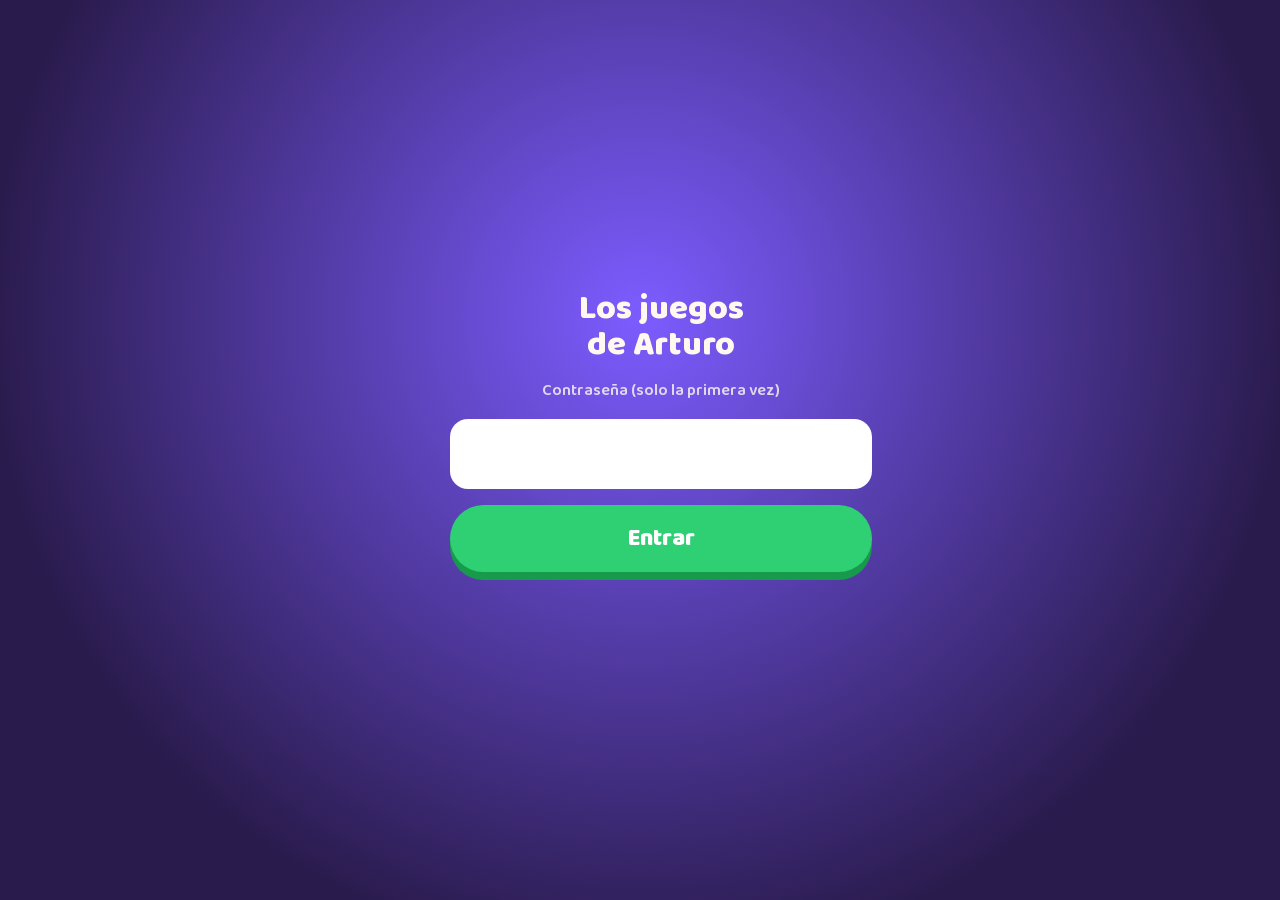
<file: index.html>
<!doctype html>
<html lang="es">
<head>
<meta charset="utf-8">
<meta name="viewport" content="width=device-width, initial-scale=1, viewport-fit=cover, user-scalable=no">
<title>Los Juegos de Arturo</title>
<link rel="manifest" href="manifest.webmanifest">
<link rel="apple-touch-icon" href="icon-180.png">
<meta name="apple-mobile-web-app-capable" content="yes">
<meta name="mobile-web-app-capable" content="yes">
<meta name="apple-mobile-web-app-status-bar-style" content="black-translucent">
<meta name="apple-mobile-web-app-title" content="Arturo">
<meta name="theme-color" content="#2a1b4d">
<link rel="stylesheet" href="fonts.css">
<style>
  :root {
    color-scheme: light;
    --ink: #2a1b4d;
    --font: "Baloo 2", "Arial Rounded MT Bold", ui-rounded, system-ui, sans-serif;
  }
  html, body { height: 100%; margin: 0; overflow: hidden; }
  body {
    font-family: var(--font); color: var(--ink); -webkit-user-select: none; user-select: none; touch-action: manipulation; -webkit-tap-highlight-color: transparent;
    background: linear-gradient(180deg, #5aa9ff 0%, #9fd3ff 55%, #c9f0ff 100%);
    display: grid; grid-template-rows: auto 1fr; align-items: center; justify-items: center;
    padding: max(18px, env(safe-area-inset-top)) 16px max(18px, env(safe-area-inset-bottom)); box-sizing: border-box;
  }
  /* nubes que pasan */
  .cloud { position: fixed; background: #fff; border-radius: 999px; opacity: .9; z-index: 0; animation: drift linear infinite; }
  .cloud::before, .cloud::after { content: ''; position: absolute; background: #fff; border-radius: 50%; }
  .cloud::before { width: 55%; height: 160%; left: 12%; top: -70%; }
  .cloud::after { width: 40%; height: 120%; right: 12%; top: -45%; }
  @keyframes drift { from { transform: translateX(-30vw) } to { transform: translateX(130vw) } }
  /* colinas */
  .hill { position: fixed; bottom: -40vh; border-radius: 50%; z-index: 0; }
  h1 { position: relative; z-index: 1; margin: 0; text-align: center; line-height: .85; transform: rotate(-2deg); filter: drop-shadow(0 8px 0 rgba(42,27,77,.3)); }
  h1 .a { display: block; font-weight: 800; font-size: clamp(26px, 5vw, 56px); color: #fff; -webkit-text-stroke: clamp(6px, .9vw, 11px) var(--ink); paint-order: stroke fill; }
  h1 .b { display: block; font-weight: 800; font-size: clamp(54px, 11vw, 130px); color: #ffc53d; -webkit-text-stroke: clamp(9px, 1.5vw, 17px) var(--ink); paint-order: stroke fill; }
  .games { position: relative; z-index: 1; display: flex; gap: clamp(18px, 4vw, 56px); justify-content: center; align-items: center; flex-wrap: wrap; width: 100%; }
  .game {
    --w: min(29vw, 400px, 58vh); width: var(--w); border: 0; padding: 0; cursor: pointer; background: #fff; border-radius: calc(var(--w) * .1);
    box-shadow: 0 12px 0 var(--d), 0 22px 40px rgba(30,20,60,.35); transform: rotate(var(--r)); animation: float 3.2s ease-in-out infinite; animation-delay: var(--del);
    transition: transform .12s; font-family: var(--font); position: relative;
  }
  .game:active { transform: rotate(var(--r)) translateY(8px) scale(.97); box-shadow: 0 4px 0 var(--d), 0 10px 20px rgba(30,20,60,.3); }
  .game.go { animation: goAway .7s cubic-bezier(.5,-0.4,.7,1) forwards; }
  @keyframes float { 50% { transform: rotate(var(--r)) translateY(-10px); } }
  @keyframes goAway { 30% { transform: rotate(0) scale(1.08); } 100% { transform: rotate(0) scale(3); opacity: 0; } }
  .game .pic { display: block; width: calc(100% - 24px); margin: 12px 12px 0; aspect-ratio: 900 / 630; border-radius: calc(var(--w) * .07); object-fit: cover; }
  .game .name { display: block; padding: .15em 0 .25em; font-weight: 800; font-size: calc(var(--w) * .12); line-height: 1.1; color: #fff; -webkit-text-stroke: calc(var(--w) * .02) var(--ink); paint-order: stroke fill; }
  .game .badge { position: absolute; top: -18px; right: -14px; width: calc(var(--w) * .24); aspect-ratio: 1; border-radius: 50%; background: var(--c); color: #fff; display: grid; place-items: center; box-shadow: 0 6px 0 var(--d); animation: pulse 1.4s ease-in-out infinite; }
  .game .badge svg { width: 56%; height: 56%; }
  @keyframes pulse { 50% { transform: scale(1.12) rotate(8deg); } }
  #g1 { --r: -3deg; --c: #ff5a7a; --d: #c72c52; --del: 0s; background: linear-gradient(170deg, #ff9bb0, #ff5a7a); }
  #g3 { --r: 1deg; --c: #7c5cff; --d: #4a2fc7; --del: -0.8s; background: linear-gradient(170deg, #b3a1ff, #7c5cff); }
  #g2 { --r: 3deg; --c: #ff8a00; --d: #c85f00; --del: -1.6s; background: linear-gradient(170deg, #ffc15c, #ff8a00); }
  @media (max-aspect-ratio: 1/1) { .game { --w: min(70vw, 360px, 25vh); } }
  @media (prefers-reduced-motion: reduce) { .game, .badge, .cloud { animation: none !important; } }
  #gate { position: fixed; inset: 0; z-index: 100; display: grid; place-items: center; background: radial-gradient(circle at 50% 35%, #7d5cff, #2a1b4d 75%); padding: 16px; }
  #gate[hidden] { display: none; }
  #gate .box { width: min(380px, 100%); display: grid; gap: 16px; text-align: center; color: #fff8ee; }
  #gate h2 { margin: 0; font-size: 34px; line-height: 1.05; font-weight: 800; }
  #gate p { margin: 0; font-weight: 600; opacity: .8; }
  #gate input { font: 800 26px var(--font); text-align: center; padding: 14px; border-radius: 18px; border: 0; color: #2a1b4d; letter-spacing: .2em; }
  #gate button { font: 800 24px var(--font); padding: 14px; border-radius: 999px; border: 0; background: #2fd073; color: #fff; box-shadow: 0 8px 0 #179a4c; cursor: pointer; }
  #gate .err { color: #ffb3c1; min-height: 1.3em; font-weight: 700; }
</style>
</head>
<body>
  <div id="gate" hidden><form class="box" id="gateForm">
    <h2>Los juegos<br>de Arturo</h2>
    <p>Contraseña (solo la primera vez)</p>
    <input id="gatePw" type="password" inputmode="numeric" autocomplete="current-password" autocapitalize="none" autocorrect="off" spellcheck="false">
    <button type="submit">Entrar</button>
    <div class="err" id="gateErr"></div>
  </form></div>
  <div class="cloud" style="top:12vh;width:160px;height:44px;animation-duration:48s;animation-delay:-10s"></div>
  <div class="cloud" style="top:30vh;width:110px;height:32px;animation-duration:36s;animation-delay:-25s"></div>
  <div class="cloud" style="top:6vh;width:90px;height:26px;animation-duration:60s;animation-delay:-40s"></div>
  <div class="hill" style="left:-20vw;width:80vw;height:70vh;background:#7ed957"></div>
  <div class="hill" style="right:-25vw;width:90vw;height:75vh;background:#5ec43f"></div>

  <h1><span class="a">Los juegos de</span><span class="b">Arturo</span></h1>
  <div class="games">
    <button class="game" id="g1" data-go="montana/" data-say="montana" aria-label="La montaña rusa">
      <img class="pic" src="montana.jpg" alt="">
      <span class="name">Montaña rusa</span>
      <span class="badge"><svg viewBox="0 0 100 100"><path d="M36 24 Q30 20 30 28 L30 72 Q30 80 37 76 L76 54 Q82 50 76 46 Z" fill="#fff"/></svg></span>
    </button>
    <button class="game" id="g3" data-go="montana2/" data-say="montana2" aria-label="La montaña rusa de los números">
      <img class="pic" src="montana2.jpg" alt="">
      <span class="name">Montaña rusa 2</span>
      <span class="badge"><b style="font-size:calc(var(--w)*.14);line-height:1">123</b></span>
    </button>
    <button class="game" id="g2" data-go="carreras/" data-say="carreras" aria-label="Las carreras">
      <img class="pic" src="carreras.jpg" alt="">
      <span class="name">Carreras</span>
      <span class="badge"><svg viewBox="0 0 100 100"><path d="M36 24 Q30 20 30 28 L30 72 Q30 80 37 76 L76 54 Q82 50 76 46 Z" fill="#fff"/></svg></span>
    </button>
  </div>

<script>
  // Contraseña al entrar: se comprueba descifrando el juego (misma clave que usan los dos juegos) y se recuerda.
  const get = () => { try { return localStorage.getItem('arturo.pw'); } catch (e) { return null; } };
  const set = (v) => { try { localStorage.setItem('arturo.pw', v); } catch (e) {} };
  let encBuf = null;
  async function check(pw) {
    try {
      encBuf ||= new Uint8Array(await (await fetch('montana/app.enc', { cache: 'no-store' }).catch(() => fetch('montana/app.enc'))).arrayBuffer());
      const salt = encBuf.slice(0, 16), iv = encBuf.slice(16, 28), data = encBuf.slice(28);
      const base = await crypto.subtle.importKey('raw', new TextEncoder().encode(pw), 'PBKDF2', false, ['deriveKey']);
      const key = await crypto.subtle.deriveKey({ name: 'PBKDF2', salt, iterations: 250000, hash: 'SHA-256' }, base, { name: 'AES-GCM', length: 256 }, false, ['decrypt']);
      await crypto.subtle.decrypt({ name: 'AES-GCM', iv }, key, data);
      return true;
    } catch (e) { return false; }
  }
  const gate = document.getElementById('gate');
  if (!get()) {
    gate.hidden = false;
    document.getElementById('gateForm').addEventListener('submit', async (e) => {
      e.preventDefault();
      const pw = document.getElementById('gatePw').value.trim().toLowerCase();
      const err = document.getElementById('gateErr');
      err.textContent = 'Abriendo…';
      if (await check(pw)) { set(pw); gate.hidden = true; greeted = true; play('hola'); }
      else err.textContent = 'Esa no es. Prueba otra vez.';
    });
  }
  const clips = { hola: new Audio('hola.mp3'), montana: new Audio('montana.mp3'), montana2: new Audio('montana2.mp3'), carreras: new Audio('carreras.mp3') };
  let greeted = false, busy = false;
  const play = (k) => { try { Object.values(clips).forEach((a) => { a.pause(); a.currentTime = 0; }); return clips[k].play(); } catch (e) { return Promise.resolve(); } };
  // saludo: si el navegador lo permite al abrir; si no, al primer toque en el fondo
  if (get()) setTimeout(() => play('hola')?.then?.(() => (greeted = true)).catch(() => {}), 500);
  document.body.addEventListener('pointerdown', (e) => { if (!greeted && !e.target.closest('.game')) { greeted = true; play('hola'); } });
  document.querySelectorAll('.game').forEach((b) => b.addEventListener('click', () => {
    if (busy) return; busy = true;
    play(b.dataset.say);
    b.classList.add('go');
    document.querySelectorAll('.game').forEach((o) => { if (o !== b) o.style.opacity = .3; });
    setTimeout(() => (location.href = b.dataset.go), 1300);
  }));
  // al volver con "atrás" desde un juego, dejar el menú como nuevo
  addEventListener('pageshow', () => { busy = false; document.querySelectorAll('.game').forEach((o) => { o.classList.remove('go'); o.style.opacity = ''; }); });
  if ('serviceWorker' in navigator) navigator.serviceWorker.register('sw.js').catch(() => {});
</script>
</body>
</html>
</file>
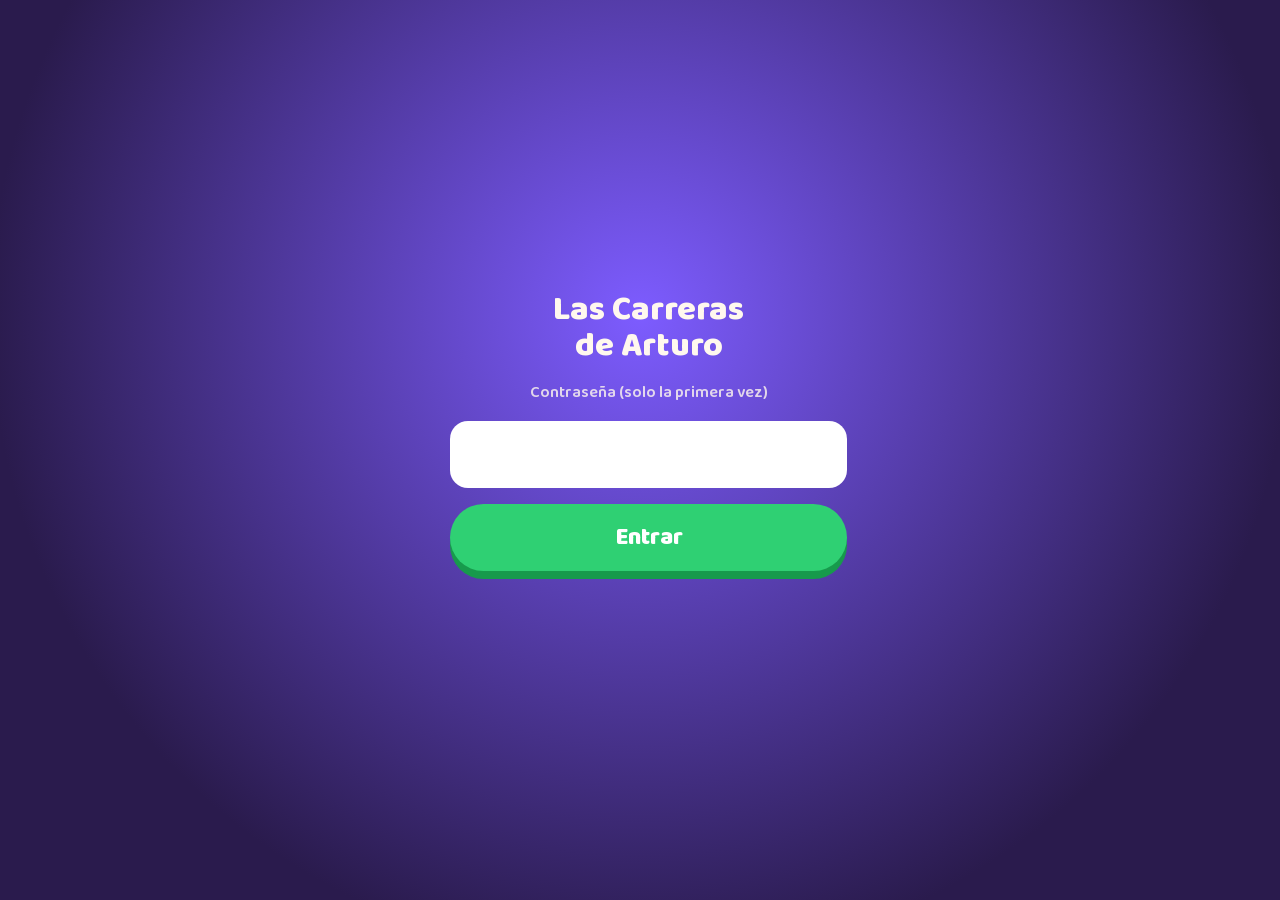
<file: carreras/index.html>
<!doctype html>
<html lang="es">
<head>
<meta charset="utf-8">
<meta name="viewport" content="width=device-width, initial-scale=1, viewport-fit=cover, user-scalable=no">
<title>Las Carreras de Arturo</title>
<meta name="apple-mobile-web-app-capable" content="yes">
<link rel="stylesheet" href="fonts.css">
<style>
  :root {
    color-scheme: light;
    --ink: #2a1b4d;
    --ink-soft: rgba(42, 27, 77, 0.55);
    --cream: #fff8ee;
    --go: #2fd073; --go-d: #179a4c;
    --sun: #ffb627; --sun-d: #d9780a;
    --berry: #ff5a7a; --berry-d: #c72c52;
    --sky: #4d96ff; --sky-d: #2462c9;
    --font: "Baloo 2", "Arial Rounded MT Bold", ui-rounded, system-ui, sans-serif;
    --hand: "Gochi Hand", "Baloo 2", cursive;
    --safe-t: env(safe-area-inset-top, 0px); --safe-b: env(safe-area-inset-bottom, 0px);
    --safe-l: env(safe-area-inset-left, 0px); --safe-r: env(safe-area-inset-right, 0px);
  }
  html, body { height: 100%; margin: 0; background: #8fd0ff; overflow: hidden; }
  body { font-family: var(--font); color: var(--ink); -webkit-user-select: none; user-select: none; touch-action: none; -webkit-tap-highlight-color: transparent; -webkit-touch-callout: none; }
  canvas#view { position: fixed; inset: 0; width: 100%; height: 100%; display: block; }
  .layer { position: fixed; inset: 0; pointer-events: none; }
  [hidden] { display: none !important; }
  button { font-family: var(--font); border: 0; cursor: pointer; -webkit-tap-highlight-color: transparent; }
  button:focus-visible { outline: 5px solid #fff; outline-offset: 4px; }

  /* ---------- botón de juguete ---------- */
  .toy {
    --c: var(--go); --d: var(--go-d);
    pointer-events: auto; position: relative; display: grid; place-items: center;
    background: radial-gradient(120% 90% at 50% 20%, color-mix(in srgb, var(--c) 70%, #fff) 0%, var(--c) 55%);
    color: #fff; border-radius: 999px;
    box-shadow: 0 10px 0 var(--d), 0 18px 28px rgba(30, 20, 60, 0.35), inset 0 -6px 0 rgba(0,0,0,0.08), inset 0 5px 0 rgba(255,255,255,0.35);
    transition: transform .08s ease, box-shadow .08s ease;
  }
  .toy:active, .toy.pressed { transform: translateY(8px); box-shadow: 0 2px 0 var(--d), 0 6px 12px rgba(30,20,60,.3), inset 0 -6px 0 rgba(0,0,0,0.08), inset 0 5px 0 rgba(255,255,255,0.35); }
  .toy svg { width: 55%; height: 55%; filter: drop-shadow(0 3px 0 rgba(0,0,0,0.18)); }
  .wiggle { animation: wiggle 1.6s ease-in-out infinite; }
  @keyframes wiggle { 0%,100% { transform: scale(1) rotate(0); } 10% { transform: scale(1.08) rotate(-4deg); } 20% { transform: scale(1.08) rotate(4deg); } 30% { transform: scale(1) rotate(0); } }
  .toy.wiggle:active { animation: none; }

  /* ---------- carga y transición ---------- */
  #loading { display: grid; place-items: center; background: radial-gradient(circle at 50% 40%, #bfe6ff, #6fb8ff); z-index: 50; pointer-events: auto; transition: opacity .5s; }
  #loading .spin { width: 90px; height: 90px; border-radius: 50%; border: 12px solid rgba(255,255,255,.4); border-top-color: #fff; animation: spin 1s linear infinite; }
  @keyframes spin { to { transform: rotate(360deg); } }
  #wipe { background: radial-gradient(circle at 50% 50%, #fff 0%, #fff6d8 100%); opacity: 0; transition: opacity .35s ease; z-index: 40; }
  #wipe.on { opacity: 1; }
  #flash { background: #fff; opacity: 0; z-index: 39; }
  #flash.go { animation: flash .6s ease-out; }
  @keyframes flash { 0% { opacity: .95 } 100% { opacity: 0 } }

  /* ---------- portada ---------- */
  #title { display: grid; grid-template-rows: 1fr auto 1fr; justify-items: center; align-items: center; pointer-events: none; z-index: 10;
    background: radial-gradient(ellipse 70% 60% at 50% 45%, rgba(255,255,255,0.0), rgba(20,10,50,0.18)); }
  #title .logo { grid-row: 2; text-align: center; line-height: .82; transform: rotate(-3deg); filter: drop-shadow(0 10px 0 rgba(42,27,77,.35)); }
  #title .logo .l1 { font-weight: 800; font-size: clamp(30px, 6.2vw, 72px); color: #fff; -webkit-text-stroke: clamp(6px, 1vw, 12px) var(--ink); paint-order: stroke fill; letter-spacing: .01em; }
  #title .logo .l2 { font-weight: 800; font-size: clamp(64px, 15vw, 190px); letter-spacing: .02em; display: block; margin-top: .06em; }
  #title .logo .l2 .w { display: inline-block; position: relative; animation: bounceL 2.4s ease-in-out infinite; }
  #title .logo .l2 .b { position: absolute; inset: 0; -webkit-text-stroke: clamp(14px, 2.6vw, 30px) var(--ink); color: var(--ink); }
  #title .logo .l2 .f { position: relative; background: linear-gradient(180deg, #fff6a8 18%, #ffc53d 52%, #ff7a1a 88%); -webkit-background-clip: text; background-clip: text; -webkit-text-fill-color: transparent; color: #ffc53d; }
  #title .play { grid-row: 3; align-self: start; width: clamp(120px, 20vmin, 180px); aspect-ratio: 1; margin-top: 3vh; }
  @keyframes bounceL { 0%,70%,100% { transform: translateY(0) } 80% { transform: translateY(-10%) } 90% { transform: translateY(0) } }

  /* ---------- globo de texto ---------- */
  #prompt { position: fixed; left: 50%; top: calc(14px + var(--safe-t)); transform: translateX(-50%); z-index: 12;
    background: var(--cream); color: var(--ink); font-weight: 800; font-size: clamp(22px, 3.2vw, 36px); line-height: 1.1;
    padding: .38em .95em .3em; border-radius: 999px; box-shadow: 0 6px 0 rgba(42,27,77,.25), 0 10px 24px rgba(42,27,77,.2);
    white-space: nowrap; transition: opacity .25s, transform .25s; pointer-events: none; }
  @media (max-width: 640px) { #prompt { white-space: normal; text-align: center; width: max-content; max-width: calc(100vw - 130px); font-size: 19px; } }
  @media (max-aspect-ratio: 3/4) { .card { --w: min(31vw, 300px, 40vh); } #cards { gap: 8px; } }
  #prompt.hide { opacity: 0; transform: translateX(-50%) translateY(-20px); }
  #prompt.bump { animation: bump .45s ease; }
  @keyframes bump { 0% { transform: translateX(-50%) scale(.8) } 60% { transform: translateX(-50%) scale(1.08) } 100% { transform: translateX(-50%) scale(1) } }

  /* ---------- progreso ---------- */
  #progress { position: fixed; left: calc(14px + var(--safe-l)); top: calc(90px + var(--safe-t)); display: flex; flex-direction: column; gap: 8px; z-index: 12; align-items: center; pointer-events: none; }
  #progress .dot { width: clamp(30px, 4.2vw, 44px); aspect-ratio: 1; border-radius: 50%; background: rgba(255,255,255,.55); box-shadow: inset 0 4px 0 rgba(42,27,77,.18); display: grid; place-items: center; transition: transform .3s; }
  #progress .dot.on { background: var(--g); box-shadow: 0 4px 0 rgba(42,27,77,.35), inset 0 3px 0 rgba(255,255,255,.4); transform: scale(1.06); }
  #progress .dot.now { outline: 4px solid #fff; outline-offset: 2px; animation: pulse 1.2s ease-in-out infinite; }
  #progress .dot svg { width: 60%; height: 60%; }
  @keyframes pulse { 50% { transform: scale(1.12) } }

  /* ---------- tarjetas ---------- */
  #cards { position: fixed; left: 0; right: 0; bottom: calc(18px + var(--safe-b)); display: flex; justify-content: center; gap: clamp(12px, 2.4vw, 32px); z-index: 11; pointer-events: none; padding-inline: 16px; }
  .card { --w: min(29vw, 300px, 40vh); pointer-events: auto; width: var(--w); aspect-ratio: 1 / 1.08; position: relative; border-radius: calc(var(--w) * .13);
    background: linear-gradient(165deg, var(--a), var(--b)); padding: 0; overflow: hidden; color: #fff;
    box-shadow: 0 10px 0 color-mix(in srgb, var(--b) 60%, #1b0f33), 0 20px 30px rgba(30,20,60,.35), inset 0 0 0 6px rgba(255,255,255,.9);
    transform: translateY(140%) rotate(var(--r, 0deg)); transition: transform .5s cubic-bezier(.3,1.5,.5,1), box-shadow .08s; }
  #cards[data-n="4"] .card { --w: min(22.5vw, 250px, 36vh); }
  .card.in { transform: translateY(0) rotate(var(--r, 0deg)); }
  .card.out { transform: translateY(150%) rotate(var(--r, 0deg)); transition: transform .35s ease-in; }
  .card.chosen { transform: translateY(-30px) scale(1.12); transition: transform .3s cubic-bezier(.3,1.8,.5,1); z-index: 2; }
  .card:active { transform: translateY(8px) scale(.97); box-shadow: 0 2px 0 color-mix(in srgb, var(--b) 60%, #1b0f33), 0 6px 12px rgba(30,20,60,.3), inset 0 0 0 6px rgba(255,255,255,.9); }
  .card.in.nudge { animation: nudge .7s ease; }
  @keyframes nudge { 0%,100% { transform: translateY(0) rotate(var(--r, 0deg)); } 30% { transform: translateY(-26px) rotate(calc(var(--r, 0deg) - 4deg)) scale(1.05); } 60% { transform: translateY(0) rotate(calc(var(--r, 0deg) + 3deg)); } }
  .card canvas { position: absolute; inset: 0; width: 100%; height: 100%; }
  .card .shine { position: absolute; inset: 0; background: radial-gradient(90% 60% at 30% 0%, rgba(255,255,255,.35), rgba(255,255,255,0) 60%); pointer-events: none; }
  .card .label { position: absolute; left: 0; right: 0; bottom: 6%; text-align: center; font-weight: 800; font-size: calc(var(--w) * .13); line-height: 1;
    -webkit-text-stroke: calc(var(--w) * .022) color-mix(in srgb, var(--b) 45%, #1b0f33); paint-order: stroke fill; letter-spacing: .01em; }
  .card .key { position: absolute; top: 7%; left: 8%; width: calc(var(--w) * .14); aspect-ratio: 1; border-radius: 50%; background: rgba(255,255,255,.3); font-weight: 800; font-size: calc(var(--w) * .085); display: grid; place-items: center; }
  @media (hover: none) { .card .key { display: none; } }

  /* ---------- botón VAMOS ---------- */
  #go { position: fixed; left: 50%; bottom: calc(26px + var(--safe-b)); transform: translateX(-50%); z-index: 12; pointer-events: none; display: grid; justify-items: center; gap: 10px; }
  #go .toy { width: clamp(150px, 24vmin, 210px); aspect-ratio: 1; --c: var(--go); --d: var(--go-d); }
  #go .txt { font-weight: 800; font-size: clamp(30px, 5vw, 54px); color: #fff; -webkit-text-stroke: 10px var(--ink); paint-order: stroke fill; line-height: 1; }

  /* ---------- viaje ---------- */
  #rideui { z-index: 12; }
  #camBtn { position: fixed; right: calc(20px + var(--safe-r)); bottom: calc(24px + var(--safe-b)); width: clamp(76px, 11vmin, 104px); aspect-ratio: 1; --c: var(--sky); --d: var(--sky-d); }
  #hands { position: fixed; left: calc(22px + var(--safe-l)); bottom: calc(24px + var(--safe-b)); width: clamp(76px, 11vmin, 104px); aspect-ratio: 1; --c: var(--sun); --d: var(--sun-d); }

  /* ---------- estrellas y lanzador ---------- */
  #stars { position: fixed; right: calc(90px + var(--safe-r)); top: calc(14px + var(--safe-t)); z-index: 12; display: flex; align-items: center; gap: 6px; background: rgba(255,255,255,.85);
    padding: 4px 16px 4px 8px; border-radius: 999px; font-weight: 800; font-size: 30px; color: var(--ink); box-shadow: 0 5px 0 rgba(42,27,77,.25); pointer-events: none; }
  #stars svg { width: 38px; height: 38px; }
  #stars.bump { animation: bump2 .4s ease; }
  @keyframes bump2 { 50% { transform: scale(1.25) } }
  #pullHint { position: fixed; left: 50%; bottom: 14vh; transform: translateX(-50%); width: 150px; height: 240px; z-index: 12; pointer-events: none; }
  #pullHint .hand { position: absolute; left: 30px; top: 0; width: 100px; height: 100px; animation: pullAnim 1.6s ease-in-out infinite; filter: drop-shadow(0 6px 8px rgba(0,0,0,.3)); }
  #pullHint .arrow { position: absolute; left: 67px; top: 100px; width: 16px; height: 110px; background: linear-gradient(#fff0, #fff); border-radius: 8px; opacity: .8; }
  #pullHint .arrow::after { content: ''; position: absolute; left: -14px; bottom: -18px; border: 22px solid transparent; border-top: 26px solid #fff; border-bottom: 0; }
  @keyframes pullAnim { 0% { transform: translateY(0) } 55% { transform: translateY(120px) } 70% { transform: translateY(120px) scale(.9) } 100% { transform: translateY(0) } }

  /* ---------- final ---------- */
  #end { z-index: 13; display: flex; align-items: center; justify-content: center; gap: clamp(20px, 6vw, 90px); padding-inline: 16px; flex-wrap: wrap; }
  #end .polaroid { pointer-events: auto; width: min(58vw, 700px, 78vh); transform: rotate(-3deg) translateY(40px) scale(.6); opacity: 0; transition: transform .8s cubic-bezier(.3,1.4,.5,1), opacity .3s; filter: drop-shadow(0 24px 40px rgba(20,10,50,.5)); }
  #end.show .polaroid { transform: rotate(-3deg) translateY(0) scale(1); opacity: 1; }
  #end .polaroid canvas { width: 100%; display: block; border-radius: 18px; }
  #photoMini { position: fixed; right: calc(20px + var(--safe-r)); top: calc(80px + var(--safe-t)); width: min(26vw, 240px); border-radius: 10px; z-index: 14; pointer-events: none;
    box-shadow: 0 10px 30px rgba(0,0,0,.4); border: 5px solid #fff; transform: translateX(140%) rotate(6deg); }
  #photoMini.pop { animation: mini 3s cubic-bezier(.3,1.3,.5,1) forwards; }
  @keyframes mini { 0% { transform: translateX(140%) rotate(6deg) } 15%, 80% { transform: translateX(0) rotate(4deg) } 100% { transform: translateX(140%) rotate(6deg) } }
  #end .btns { display: flex; flex-direction: column; gap: clamp(26px, 5vh, 44px); align-items: center; }
  #end .btn { display: grid; justify-items: center; gap: 6px; pointer-events: none; }
  #end .btn .toy { width: clamp(110px, 17vmin, 160px); aspect-ratio: 1; }
  #end .btn .t { font-weight: 800; font-size: clamp(22px, 3.4vw, 34px); color: #fff; -webkit-text-stroke: 8px var(--ink); paint-order: stroke fill; line-height: 1; }
  #again { --c: var(--go); --d: var(--go-d); }
  #newOne { --c: var(--sun); --d: var(--sun-d); }
  @media (max-aspect-ratio: 1/1) { #end { flex-direction: column; } #end .btns { flex-direction: row; } }

  /* ---------- zona de padres ---------- */
  #gear { position: fixed; right: calc(14px + var(--safe-r)); top: calc(14px + var(--safe-t)); width: 52px; height: 52px; border-radius: 50%; z-index: 20; pointer-events: auto;
    background: rgba(255,255,255,.35); display: grid; place-items: center; color: var(--ink); }
  #gear svg.cog { width: 28px; height: 28px; opacity: .7; }
  #gear svg.ring { position: absolute; inset: -4px; width: 60px; height: 60px; transform: rotate(-90deg); }
  #gear svg.ring circle { fill: none; stroke: #fff; stroke-width: 5; stroke-dasharray: 170; stroke-dashoffset: 170; stroke-linecap: round; }
  #homeBtn { position: fixed; left: calc(14px + var(--safe-l)); top: calc(14px + var(--safe-t)); width: 56px; height: 56px; border-radius: 50%; z-index: 20; background: rgba(255,255,255,.8); color: var(--ink); display: grid; place-items: center; box-shadow: 0 5px 0 rgba(42,27,77,.25); }
  #homeBtn svg { width: 30px; height: 30px; }
  body:has(#title:not([hidden])) #homeBtn:not([hidden]) { display: grid; }
  body:not(:has(#title:not([hidden]))) #homeBtn { display: none; }
  #parent { position: fixed; inset: 0; z-index: 30; display: grid; place-items: center; background: rgba(30,20,60,.45); pointer-events: auto; }
  #parent .panel { background: var(--cream); border-radius: 28px; padding: 26px 28px; width: min(420px, calc(100vw - 32px)); display: grid; gap: 14px; box-shadow: 0 20px 60px rgba(0,0,0,.35); }
  #parent h2 { margin: 0; font-size: 28px; line-height: 1.1; }
  #parent p { margin: 0; color: var(--ink-soft); font-weight: 600; font-size: 15px; line-height: 1.35; }
  #parent label { display: flex; justify-content: space-between; align-items: center; font-weight: 700; font-size: 20px; }
  #parent input[type=checkbox] { width: 26px; height: 26px; accent-color: var(--go-d); }
  #parent .row { display: flex; gap: 10px; flex-wrap: wrap; }
  #parent .row button { flex: 1; padding: 12px 14px; border-radius: 16px; font-weight: 800; font-size: 18px; background: #efe6ff; color: var(--ink); }
  #parent .row button.primary { background: var(--go); color: #fff; }
  #parent input[type=text] { font: 700 20px var(--font); padding: 8px 12px; border-radius: 12px; border: 2px solid #ddd2f5; width: 100%; box-sizing: border-box; color: var(--ink); }

  @media (prefers-reduced-motion: reduce) { .wiggle, #title .logo .l2 .w, #progress .dot.now { animation: none; } }
</style>

<link rel="manifest" href="manifest.webmanifest">
<link rel="apple-touch-icon" href="icon-180.png">
<meta name="apple-mobile-web-app-status-bar-style" content="black-translucent">
<meta name="apple-mobile-web-app-title" content="Carreras">
<meta name="mobile-web-app-capable" content="yes">
<meta name="theme-color" content="#2a1b4d">
<style>
  #gate { position: fixed; inset: 0; z-index: 100; display: grid; place-items: center; background: radial-gradient(circle at 50% 35%, #7d5cff, #2a1b4d 75%); padding: 16px; }
  #gate .box { width: min(380px, 100%); display: grid; gap: 16px; text-align: center; color: #fff8ee; font-family: var(--font); }
  #gate h1 { margin: 0; font-size: 34px; line-height: 1.05; font-weight: 800; }
  #gate p { margin: 0; font-weight: 600; opacity: .8; }
  #gate input { font: 800 24px var(--font); text-align: center; padding: 14px; border-radius: 18px; border: 0; color: #2a1b4d; }
  #gate button { font: 800 24px var(--font); padding: 14px; border-radius: 999px; background: #2fd073; color: #fff; box-shadow: 0 8px 0 #179a4c; }
  #gate .err { color: #ffb3c1; min-height: 1.3em; }
</style>
<script>window.__HUB = '../';</script></head>
<body>
<canvas id="view"></canvas>

<div id="title" class="layer" hidden>
  <div class="logo"><span class="l1">Las carreras de</span><span class="l2" id="titleName">Arturo</span></div>
  <button class="toy play wiggle" id="playBtn" aria-label="Jugar">
    <svg viewBox="0 0 100 100"><path d="M36 24 Q30 20 30 28 L30 72 Q30 80 37 76 L76 54 Q82 50 76 46 Z" fill="#fff"/></svg>
  </button>
</div>

<div id="prompt" class="hide"></div>
<div id="progress" hidden></div>
<div id="cards"></div>

<div id="go" hidden>
  <button class="toy wiggle" id="goBtn" aria-label="¡Vamos!">
    <svg viewBox="0 0 100 100"><path d="M36 24 Q30 20 30 28 L30 72 Q30 80 37 76 L76 54 Q82 50 76 46 Z" fill="#fff"/></svg>
  </button>
  <div class="txt">¡A CORRER!</div>
</div>

<div id="stars" hidden><svg viewBox="0 0 24 24"><path d="M12 2.8l2.7 5.6 6.1.9-4.4 4.3 1 6.1L12 16.8l-5.4 2.9 1-6.1L3.2 9.3l6.1-.9z" fill="#ffd23f" stroke="#b37400" stroke-width="1.2"/></svg><span id="starsN">0</span></div>
<div id="pullHint" hidden><div class="hand"><svg viewBox="0 0 100 100"><g fill="#fff" stroke="#2a1b4d" stroke-width="4" stroke-linejoin="round"><path d="M40 90 L40 40 Q40 32 47 32 Q54 32 54 40 L54 58 L56 50 Q58 44 64 46 Q69 48 68 54 L70 52 Q73 47 78 50 Q82 53 80 58 L80 64 Q84 60 88 63 Q91 67 88 72 L78 90 Z"/></g></svg></div><div class="arrow"></div></div>
<div id="rideui" class="layer" hidden>
  <button class="toy" id="hands" aria-label="Manos arriba">
    <svg viewBox="0 0 100 100"><g fill="#fff"><path d="M28 60 L22 30 Q21 24 26 24 Q30 24 31 29 L35 46 L34 20 Q34 14 39 14 Q44 14 44 20 L45 44 L47 16 Q47 10 52 10 Q57 11 57 17 L56 44 L60 22 Q61 16 66 17 Q71 18 70 24 L66 50 L72 42 Q76 37 80 40 Q84 44 80 49 L66 72 Q58 86 44 86 Q30 84 28 60 Z"/></g></svg>
  </button>
  <button class="toy" id="camBtn" aria-label="Cambiar cámara">
    <svg viewBox="0 0 100 100" id="camIcon"></svg>
  </button>
</div>

<div id="end" class="layer" hidden>
  <div class="polaroid"><canvas id="photo" width="1400" height="1240"></canvas></div>
  <div class="btns">
    <div class="btn"><button class="toy wiggle" id="again" aria-label="Otra vez">
      <svg viewBox="0 0 100 100"><path d="M50 18 A32 32 0 1 1 20 42" fill="none" stroke="#fff" stroke-width="12" stroke-linecap="round"/><path d="M50 4 L66 18 L50 32 Z" fill="#fff" stroke="#fff" stroke-width="6" stroke-linejoin="round"/></svg>
    </button><div class="t">¡Otra carrera!</div></div>
    <div class="btn"><button class="toy" id="newOne" aria-label="Construir otra">
      <svg viewBox="0 0 100 100"><path d="M50 18 L50 82 M18 50 L82 50" stroke="#fff" stroke-width="16" stroke-linecap="round"/></svg>
    </button><div class="t">¡Otra pista!</div></div>
  </div>
</div>

<button id="homeBtn" hidden aria-label="Volver al menú"><svg viewBox="0 0 24 24"><path d="M3 11.5 12 4l9 7.5V20a1 1 0 0 1-1 1h-5v-6h-6v6H4a1 1 0 0 1-1-1z" fill="currentColor"/></svg></button>
<button id="gear" aria-label="Ajustes para mayores (mantén pulsado)">
  <svg class="cog" viewBox="0 0 24 24"><path fill="currentColor" d="M19.4 13a7.7 7.7 0 0 0 0-2l2.1-1.6-2-3.4-2.5 1a7.5 7.5 0 0 0-1.7-1L15 3.3h-4l-.3 2.7a7.5 7.5 0 0 0-1.7 1l-2.5-1-2 3.4L6.6 11a7.7 7.7 0 0 0 0 2l-2.1 1.6 2 3.4 2.5-1c.5.4 1.1.7 1.7 1l.3 2.7h4l.3-2.7c.6-.3 1.2-.6 1.7-1l2.5 1 2-3.4L19.4 13ZM13 15.5a3.5 3.5 0 1 1 0-7 3.5 3.5 0 0 1 0 7Z" transform="translate(-1 0)"/></svg>
  <svg class="ring" viewBox="0 0 60 60"><circle cx="30" cy="30" r="27"/></svg>
</button>
<div id="parent" hidden>
  <div class="panel">
    <h2>Para mayores</h2>
    <p>Arturo elige escenario, coche y 5 piezas de pista; luego tira del coche hacia atrás y lo suelta para salir. En los saltos, tocar la pantalla hace una voltereta. En ordenador: teclas 1-4, Intro, Espacio (mantener para tirar del coche) y C (cámara).</p>
    <label for="optName">Nombre <input type="text" id="optName" maxlength="14" style="width: 60%"></label>
    <label for="optSound">Sonido <input type="checkbox" id="optSound" checked></label>
    <label for="optMusic">Música <input type="checkbox" id="optMusic" checked></label>
    <label for="optVoice">Voz <input type="checkbox" id="optVoice" checked></label>
    <label for="optLow">Modo tablet antigua <input type="checkbox" id="optLow"></label>
    <div class="row"><button id="optFull">Pantalla completa</button><button id="optHome">Volver al inicio</button></div>
    <div class="row"><button class="primary" id="optClose">Cerrar</button></div>
  </div>
</div>

<canvas id="photoMini" width="350" height="310"></canvas>
<div id="flash" class="layer"></div>
<div id="wipe" class="layer"></div>
<div id="loading" class="layer"><div class="spin"></div></div>

<div id="gate" hidden><form class="box" id="gateForm">
  <h1>Las Carreras<br>de Arturo</h1>
  <p>Contraseña (solo la primera vez)</p>
  <input id="gatePw" type="password" autocomplete="current-password" autocapitalize="none" autocorrect="off" spellcheck="false">
  <button type="submit">Entrar</button>
  <div class="err" id="gateErr"></div>
</form></div>
<script type="module">
const ITER = 250000;
const enc = fetch('app.enc', { cache: 'no-store' }).then((r) => r.arrayBuffer());
async function open(pw) {
  const buf = new Uint8Array(await enc);
  const salt = buf.slice(0, 16), iv = buf.slice(16, 28), data = buf.slice(28);
  const base = await crypto.subtle.importKey('raw', new TextEncoder().encode(pw), 'PBKDF2', false, ['deriveKey']);
  const key = await crypto.subtle.deriveKey({ name: 'PBKDF2', salt, iterations: ITER, hash: 'SHA-256' }, base, { name: 'AES-GCM', length: 256 }, false, ['decrypt']);
  const js = await crypto.subtle.decrypt({ name: 'AES-GCM', iv }, key, data);
  const url = URL.createObjectURL(new Blob([js], { type: 'text/javascript' }));
  await import(url);
}
const get = () => { try { return localStorage.getItem('arturo.pw'); } catch (e) { return null; } };
const set = (v) => { try { localStorage.setItem('arturo.pw', v); } catch (e) {} };
async function tryPw(pw, remember) {
  try { await open(pw); if (remember) set(pw); document.getElementById('gate').hidden = true; return true; }
  catch (e) { return false; }
}
const saved = get();
if (!(saved && await tryPw(saved, false))) {
  document.getElementById('loading').hidden = true;
  const g = document.getElementById('gate'); g.hidden = false;
  document.getElementById('gateForm').addEventListener('submit', async (e) => {
    e.preventDefault();
    const pw = document.getElementById('gatePw').value.trim().toLowerCase();
    document.getElementById('gateErr').textContent = 'Abriendo…';
    if (await tryPw(pw, true)) { document.getElementById('loading').hidden = false; }
    else document.getElementById('gateErr').textContent = 'Esa no es. Prueba otra vez.';
  });
}
if ('serviceWorker' in navigator) {
  const had = !!navigator.serviceWorker.controller;
  navigator.serviceWorker.register('sw.js').then((r) => r.update()).catch(() => {});
  // si llega una versión nueva mientras está abierta, recargar una vez para usarla
  let done = false;
  navigator.serviceWorker.addEventListener('controllerchange', () => { if (had && !done) { done = true; location.reload(); } });
}
</script>
</body>
</html>
</file>
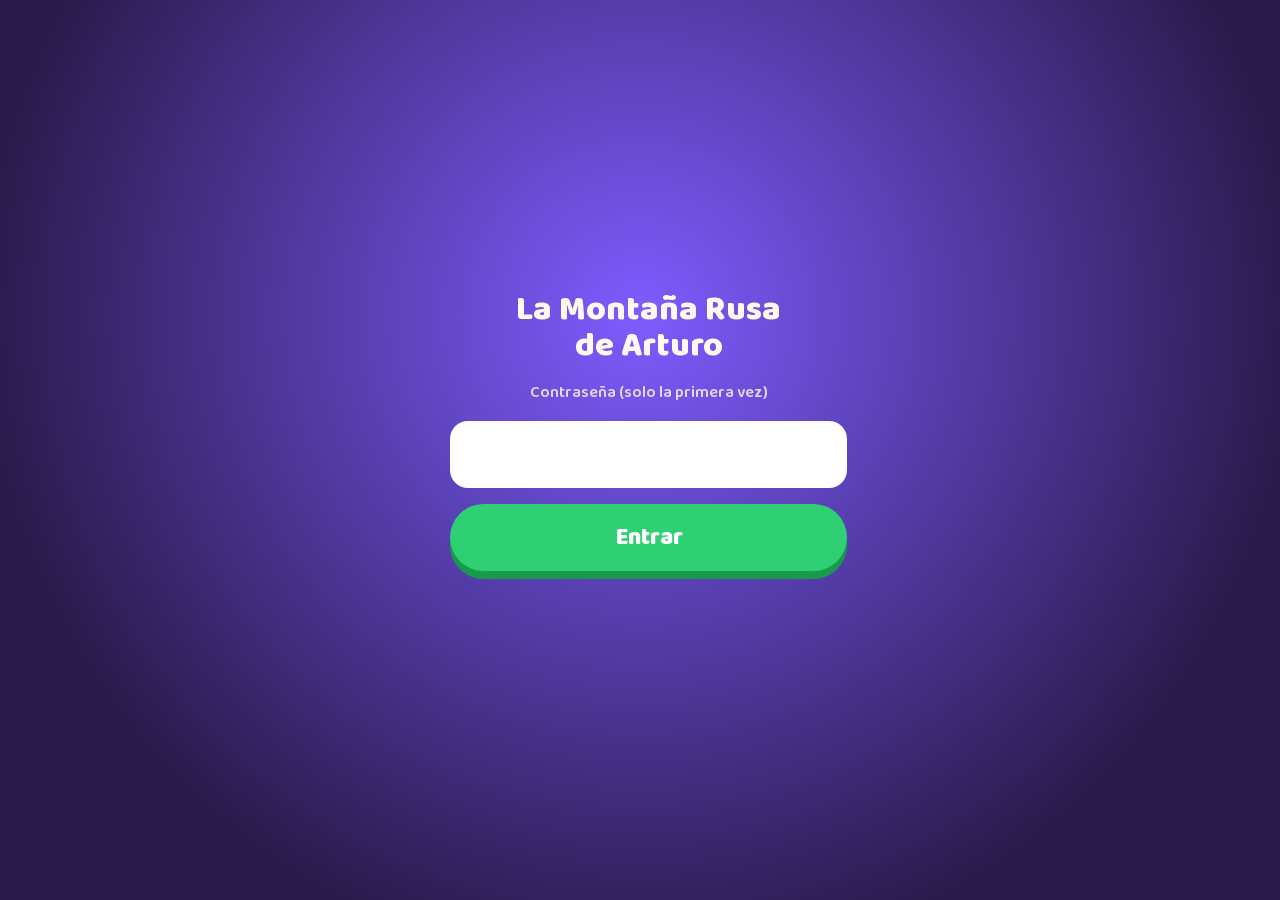
<file: montana/index.html>
<!doctype html>
<html lang="es">
<head>
<meta charset="utf-8">
<meta name="viewport" content="width=device-width, initial-scale=1, viewport-fit=cover, user-scalable=no">
<title>La Montaña Rusa de Arturo</title>
<meta name="apple-mobile-web-app-capable" content="yes">
<link rel="stylesheet" href="fonts.css">
<style>
  :root {
    color-scheme: light;
    --ink: #2a1b4d;
    --ink-soft: rgba(42, 27, 77, 0.55);
    --cream: #fff8ee;
    --go: #2fd073; --go-d: #179a4c;
    --sun: #ffb627; --sun-d: #d9780a;
    --berry: #ff5a7a; --berry-d: #c72c52;
    --sky: #4d96ff; --sky-d: #2462c9;
    --font: "Baloo 2", "Arial Rounded MT Bold", ui-rounded, system-ui, sans-serif;
    --hand: "Gochi Hand", "Baloo 2", cursive;
    --safe-t: env(safe-area-inset-top, 0px); --safe-b: env(safe-area-inset-bottom, 0px);
    --safe-l: env(safe-area-inset-left, 0px); --safe-r: env(safe-area-inset-right, 0px);
  }
  html, body { height: 100%; margin: 0; background: #8fd0ff; overflow: hidden; }
  body { font-family: var(--font); color: var(--ink); -webkit-user-select: none; user-select: none; touch-action: none; -webkit-tap-highlight-color: transparent; -webkit-touch-callout: none; }
  canvas#view { position: fixed; inset: 0; width: 100%; height: 100%; display: block; }
  .layer { position: fixed; inset: 0; pointer-events: none; }
  [hidden] { display: none !important; }
  button { font-family: var(--font); border: 0; cursor: pointer; -webkit-tap-highlight-color: transparent; }
  button:focus-visible { outline: 5px solid #fff; outline-offset: 4px; }

  /* ---------- botón de juguete ---------- */
  .toy {
    --c: var(--go); --d: var(--go-d);
    pointer-events: auto; position: relative; display: grid; place-items: center;
    background: radial-gradient(120% 90% at 50% 20%, color-mix(in srgb, var(--c) 70%, #fff) 0%, var(--c) 55%);
    color: #fff; border-radius: 999px;
    box-shadow: 0 10px 0 var(--d), 0 18px 28px rgba(30, 20, 60, 0.35), inset 0 -6px 0 rgba(0,0,0,0.08), inset 0 5px 0 rgba(255,255,255,0.35);
    transition: transform .08s ease, box-shadow .08s ease;
  }
  .toy:active, .toy.pressed { transform: translateY(8px); box-shadow: 0 2px 0 var(--d), 0 6px 12px rgba(30,20,60,.3), inset 0 -6px 0 rgba(0,0,0,0.08), inset 0 5px 0 rgba(255,255,255,0.35); }
  .toy svg { width: 55%; height: 55%; filter: drop-shadow(0 3px 0 rgba(0,0,0,0.18)); }
  .wiggle { animation: wiggle 1.6s ease-in-out infinite; }
  @keyframes wiggle { 0%,100% { transform: scale(1) rotate(0); } 10% { transform: scale(1.08) rotate(-4deg); } 20% { transform: scale(1.08) rotate(4deg); } 30% { transform: scale(1) rotate(0); } }
  .toy.wiggle:active { animation: none; }

  /* ---------- carga y transición ---------- */
  #loading { display: grid; place-items: center; background: radial-gradient(circle at 50% 40%, #bfe6ff, #6fb8ff); z-index: 50; pointer-events: auto; transition: opacity .5s; }
  #loading .spin { width: 90px; height: 90px; border-radius: 50%; border: 12px solid rgba(255,255,255,.4); border-top-color: #fff; animation: spin 1s linear infinite; }
  @keyframes spin { to { transform: rotate(360deg); } }
  #wipe { background: radial-gradient(circle at 50% 50%, #fff 0%, #fff6d8 100%); opacity: 0; transition: opacity .35s ease; z-index: 40; }
  #wipe.on { opacity: 1; }
  #flash { background: #fff; opacity: 0; z-index: 39; }
  #flash.go { animation: flash .6s ease-out; }
  @keyframes flash { 0% { opacity: .95 } 100% { opacity: 0 } }

  /* ---------- portada ---------- */
  #title { display: grid; grid-template-rows: 1fr auto 1fr; justify-items: center; align-items: center; pointer-events: none; z-index: 10;
    background: radial-gradient(ellipse 70% 60% at 50% 45%, rgba(255,255,255,0.0), rgba(20,10,50,0.18)); }
  #title .logo { grid-row: 2; text-align: center; line-height: .82; transform: rotate(-3deg); filter: drop-shadow(0 10px 0 rgba(42,27,77,.35)); }
  #title .logo .l1 { font-weight: 800; font-size: clamp(30px, 6.2vw, 72px); color: #fff; -webkit-text-stroke: clamp(6px, 1vw, 12px) var(--ink); paint-order: stroke fill; letter-spacing: .01em; }
  #title .logo .l2 { font-weight: 800; font-size: clamp(64px, 15vw, 190px); letter-spacing: .02em; display: block; margin-top: .06em; }
  #title .logo .l2 .w { display: inline-block; position: relative; animation: bounceL 2.4s ease-in-out infinite; }
  #title .logo .l2 .b { position: absolute; inset: 0; -webkit-text-stroke: clamp(14px, 2.6vw, 30px) var(--ink); color: var(--ink); }
  #title .logo .l2 .f { position: relative; background: linear-gradient(180deg, #fff6a8 18%, #ffc53d 52%, #ff7a1a 88%); -webkit-background-clip: text; background-clip: text; -webkit-text-fill-color: transparent; color: #ffc53d; }
  #title .play { grid-row: 3; align-self: start; width: clamp(120px, 20vmin, 180px); aspect-ratio: 1; margin-top: 3vh; }
  @keyframes bounceL { 0%,70%,100% { transform: translateY(0) } 80% { transform: translateY(-10%) } 90% { transform: translateY(0) } }

  /* ---------- globo de texto ---------- */
  #prompt { position: fixed; left: 50%; top: calc(14px + var(--safe-t)); transform: translateX(-50%); z-index: 12;
    background: var(--cream); color: var(--ink); font-weight: 800; font-size: clamp(22px, 3.2vw, 36px); line-height: 1.1;
    padding: .38em .95em .3em; border-radius: 999px; box-shadow: 0 6px 0 rgba(42,27,77,.25), 0 10px 24px rgba(42,27,77,.2);
    white-space: nowrap; transition: opacity .25s, transform .25s; pointer-events: none; }
  @media (max-width: 640px) { #prompt { white-space: normal; text-align: center; width: max-content; max-width: calc(100vw - 130px); font-size: 19px; } }
  @media (max-aspect-ratio: 3/4) { .card { --w: min(31vw, 300px, 40vh); } #cards { gap: 8px; } }
  #prompt.hide { opacity: 0; transform: translateX(-50%) translateY(-20px); }
  #prompt.bump { animation: bump .45s ease; }
  @keyframes bump { 0% { transform: translateX(-50%) scale(.8) } 60% { transform: translateX(-50%) scale(1.08) } 100% { transform: translateX(-50%) scale(1) } }

  /* ---------- progreso ---------- */
  #progress { position: fixed; left: calc(14px + var(--safe-l)); top: calc(90px + var(--safe-t)); display: flex; flex-direction: column; gap: 8px; z-index: 12; align-items: center; pointer-events: none; }
  #progress .dot { width: clamp(30px, 4.2vw, 44px); aspect-ratio: 1; border-radius: 50%; background: rgba(255,255,255,.55); box-shadow: inset 0 4px 0 rgba(42,27,77,.18); display: grid; place-items: center; transition: transform .3s; }
  #progress .dot.on { background: var(--g); box-shadow: 0 4px 0 rgba(42,27,77,.35), inset 0 3px 0 rgba(255,255,255,.4); transform: scale(1.06); }
  #progress .dot.now { outline: 4px solid #fff; outline-offset: 2px; animation: pulse 1.2s ease-in-out infinite; }
  #progress .dot svg { width: 60%; height: 60%; }
  @keyframes pulse { 50% { transform: scale(1.12) } }

  /* ---------- tarjetas ---------- */
  #cards { position: fixed; left: 0; right: 0; bottom: calc(18px + var(--safe-b)); display: flex; justify-content: center; gap: clamp(12px, 2.4vw, 32px); z-index: 11; pointer-events: none; padding-inline: 16px; }
  .card { --w: min(29vw, 300px, 40vh); pointer-events: auto; width: var(--w); aspect-ratio: 1 / 1.08; position: relative; border-radius: calc(var(--w) * .13);
    background: linear-gradient(165deg, var(--a), var(--b)); padding: 0; overflow: hidden; color: #fff;
    box-shadow: 0 10px 0 color-mix(in srgb, var(--b) 60%, #1b0f33), 0 20px 30px rgba(30,20,60,.35), inset 0 0 0 6px rgba(255,255,255,.9);
    transform: translateY(140%) rotate(var(--r, 0deg)); transition: transform .5s cubic-bezier(.3,1.5,.5,1), box-shadow .08s; }
  #cards[data-n="4"] .card { --w: min(22.5vw, 250px, 36vh); }
  #cards[data-n="5"] .card { --w: min(18.2vw, 220px, 34vh); }
  .card.in { transform: translateY(0) rotate(var(--r, 0deg)); }
  .card.out { transform: translateY(150%) rotate(var(--r, 0deg)); transition: transform .35s ease-in; }
  .card.chosen { transform: translateY(-30px) scale(1.12); transition: transform .3s cubic-bezier(.3,1.8,.5,1); z-index: 2; }
  .card:active { transform: translateY(8px) scale(.97); box-shadow: 0 2px 0 color-mix(in srgb, var(--b) 60%, #1b0f33), 0 6px 12px rgba(30,20,60,.3), inset 0 0 0 6px rgba(255,255,255,.9); }
  .card.in.nudge { animation: nudge .7s ease; }
  @keyframes nudge { 0%,100% { transform: translateY(0) rotate(var(--r, 0deg)); } 30% { transform: translateY(-26px) rotate(calc(var(--r, 0deg) - 4deg)) scale(1.05); } 60% { transform: translateY(0) rotate(calc(var(--r, 0deg) + 3deg)); } }
  .card canvas { position: absolute; inset: 0; width: 100%; height: 100%; }
  .card .shine { position: absolute; inset: 0; background: radial-gradient(90% 60% at 30% 0%, rgba(255,255,255,.35), rgba(255,255,255,0) 60%); pointer-events: none; }
  .card .label { position: absolute; left: 0; right: 0; bottom: 6%; text-align: center; font-weight: 800; font-size: calc(var(--w) * .13); line-height: 1;
    -webkit-text-stroke: calc(var(--w) * .022) color-mix(in srgb, var(--b) 45%, #1b0f33); paint-order: stroke fill; letter-spacing: .01em; }
  .card .key { position: absolute; top: 7%; left: 8%; width: calc(var(--w) * .14); aspect-ratio: 1; border-radius: 50%; background: rgba(255,255,255,.3); font-weight: 800; font-size: calc(var(--w) * .085); display: grid; place-items: center; }
  @media (hover: none) { .card .key { display: none; } }

  /* ---------- botón VAMOS ---------- */
  #go { position: fixed; left: 50%; bottom: calc(26px + var(--safe-b)); transform: translateX(-50%); z-index: 12; pointer-events: none; display: grid; justify-items: center; gap: 10px; }
  #go .toy { width: clamp(150px, 24vmin, 210px); aspect-ratio: 1; --c: var(--go); --d: var(--go-d); }
  #go .txt { font-weight: 800; font-size: clamp(30px, 5vw, 54px); color: #fff; -webkit-text-stroke: 10px var(--ink); paint-order: stroke fill; line-height: 1; }

  /* ---------- viaje ---------- */
  #rideui { z-index: 12; }
  #camBtn { position: fixed; right: calc(20px + var(--safe-r)); bottom: calc(24px + var(--safe-b)); width: clamp(76px, 11vmin, 104px); aspect-ratio: 1; --c: var(--sky); --d: var(--sky-d); }
  #hands { position: fixed; left: calc(22px + var(--safe-l)); bottom: calc(24px + var(--safe-b)); width: clamp(76px, 11vmin, 104px); aspect-ratio: 1; --c: var(--sun); --d: var(--sun-d); }

  /* ---------- final ---------- */
  #end { z-index: 13; display: flex; align-items: center; justify-content: center; gap: clamp(20px, 6vw, 90px); padding-inline: 16px; flex-wrap: wrap; }
  #end .polaroid { pointer-events: auto; width: min(58vw, 700px, 78vh); transform: rotate(-3deg) translateY(40px) scale(.6); opacity: 0; transition: transform .8s cubic-bezier(.3,1.4,.5,1), opacity .3s; filter: drop-shadow(0 24px 40px rgba(20,10,50,.5)); }
  #end.show .polaroid { transform: rotate(-3deg) translateY(0) scale(1); opacity: 1; }
  #end .polaroid canvas { width: 100%; display: block; border-radius: 18px; }
  #photoMini { position: fixed; right: calc(20px + var(--safe-r)); top: calc(80px + var(--safe-t)); width: min(26vw, 240px); border-radius: 10px; z-index: 14; pointer-events: none;
    box-shadow: 0 10px 30px rgba(0,0,0,.4); border: 5px solid #fff; transform: translateX(140%) rotate(6deg); }
  #photoMini.pop { animation: mini 3s cubic-bezier(.3,1.3,.5,1) forwards; }
  @keyframes mini { 0% { transform: translateX(140%) rotate(6deg) } 15%, 80% { transform: translateX(0) rotate(4deg) } 100% { transform: translateX(140%) rotate(6deg) } }
  #end .btns { display: flex; flex-direction: column; gap: clamp(26px, 5vh, 44px); align-items: center; }
  #end .btn { display: grid; justify-items: center; gap: 6px; pointer-events: none; }
  #end .btn .toy { width: clamp(110px, 17vmin, 160px); aspect-ratio: 1; }
  #end .btn .t { font-weight: 800; font-size: clamp(22px, 3.4vw, 34px); color: #fff; -webkit-text-stroke: 8px var(--ink); paint-order: stroke fill; line-height: 1; }
  #again { --c: var(--go); --d: var(--go-d); }
  #newOne { --c: var(--sun); --d: var(--sun-d); }
  @media (max-aspect-ratio: 1/1) { #end { flex-direction: column; } #end .btns { flex-direction: row; } }

  /* ---------- zona de padres ---------- */
  #gear { position: fixed; right: calc(14px + var(--safe-r)); top: calc(14px + var(--safe-t)); width: 52px; height: 52px; border-radius: 50%; z-index: 20; pointer-events: auto;
    background: rgba(255,255,255,.35); display: grid; place-items: center; color: var(--ink); }
  #gear svg.cog { width: 28px; height: 28px; opacity: .7; }
  #gear svg.ring { position: absolute; inset: -4px; width: 60px; height: 60px; transform: rotate(-90deg); }
  #gear svg.ring circle { fill: none; stroke: #fff; stroke-width: 5; stroke-dasharray: 170; stroke-dashoffset: 170; stroke-linecap: round; }
  #homeBtn { position: fixed; left: calc(14px + var(--safe-l)); top: calc(14px + var(--safe-t)); width: 56px; height: 56px; border-radius: 50%; z-index: 20; background: rgba(255,255,255,.8); color: var(--ink); display: grid; place-items: center; box-shadow: 0 5px 0 rgba(42,27,77,.25); }
  #homeBtn svg { width: 30px; height: 30px; }
  body:has(#title:not([hidden])) #homeBtn:not([hidden]) { display: grid; }
  body:not(:has(#title:not([hidden]))) #homeBtn { display: none; }
  #parent { position: fixed; inset: 0; z-index: 30; display: grid; place-items: center; background: rgba(30,20,60,.45); pointer-events: auto; }
  #parent .panel { background: var(--cream); border-radius: 28px; padding: 26px 28px; width: min(420px, calc(100vw - 32px)); display: grid; gap: 14px; box-shadow: 0 20px 60px rgba(0,0,0,.35); }
  #parent h2 { margin: 0; font-size: 28px; line-height: 1.1; }
  #parent p { margin: 0; color: var(--ink-soft); font-weight: 600; font-size: 15px; line-height: 1.35; }
  #parent label { display: flex; justify-content: space-between; align-items: center; font-weight: 700; font-size: 20px; }
  #parent input[type=checkbox] { width: 26px; height: 26px; accent-color: var(--go-d); }
  #parent .row { display: flex; gap: 10px; flex-wrap: wrap; }
  #parent .row button { flex: 1; padding: 12px 14px; border-radius: 16px; font-weight: 800; font-size: 18px; background: #efe6ff; color: var(--ink); }
  #parent .row button.primary { background: var(--go); color: #fff; }
  #parent input[type=text] { font: 700 20px var(--font); padding: 8px 12px; border-radius: 12px; border: 2px solid #ddd2f5; width: 100%; box-sizing: border-box; color: var(--ink); }

  @media (prefers-reduced-motion: reduce) { .wiggle, #title .logo .l2 .w, #progress .dot.now { animation: none; } }
</style>

<link rel="manifest" href="manifest.webmanifest">
<link rel="apple-touch-icon" href="icon-180.png">
<meta name="apple-mobile-web-app-status-bar-style" content="black-translucent">
<meta name="apple-mobile-web-app-title" content="Montaña Rusa">
<meta name="mobile-web-app-capable" content="yes">
<meta name="theme-color" content="#2a1b4d">
<style>
  #gate { position: fixed; inset: 0; z-index: 100; display: grid; place-items: center; background: radial-gradient(circle at 50% 35%, #7d5cff, #2a1b4d 75%); padding: 16px; }
  #gate .box { width: min(380px, 100%); display: grid; gap: 16px; text-align: center; color: #fff8ee; font-family: var(--font); }
  #gate h1 { margin: 0; font-size: 34px; line-height: 1.05; font-weight: 800; }
  #gate p { margin: 0; font-weight: 600; opacity: .8; }
  #gate input { font: 800 24px var(--font); text-align: center; padding: 14px; border-radius: 18px; border: 0; color: #2a1b4d; }
  #gate button { font: 800 24px var(--font); padding: 14px; border-radius: 999px; background: #2fd073; color: #fff; box-shadow: 0 8px 0 #179a4c; }
  #gate .err { color: #ffb3c1; min-height: 1.3em; }
</style>
<script>window.__HUB = '../';</script></head>
<body>
<canvas id="view"></canvas>

<div id="title" class="layer" hidden>
  <div class="logo"><span class="l1">La montaña rusa de</span><span class="l2" id="titleName">Arturo</span></div>
  <button class="toy play wiggle" id="playBtn" aria-label="Jugar">
    <svg viewBox="0 0 100 100"><path d="M36 24 Q30 20 30 28 L30 72 Q30 80 37 76 L76 54 Q82 50 76 46 Z" fill="#fff"/></svg>
  </button>
</div>

<div id="prompt" class="hide"></div>
<div id="progress" hidden></div>
<div id="cards"></div>

<div id="go" hidden>
  <button class="toy wiggle" id="goBtn" aria-label="¡Vamos!">
    <svg viewBox="0 0 100 100"><path d="M36 24 Q30 20 30 28 L30 72 Q30 80 37 76 L76 54 Q82 50 76 46 Z" fill="#fff"/></svg>
  </button>
  <div class="txt">¡VAMOS!</div>
</div>

<div id="rideui" class="layer" hidden>
  <button class="toy" id="hands" aria-label="Manos arriba">
    <svg viewBox="0 0 100 100"><g fill="#fff"><path d="M28 60 L22 30 Q21 24 26 24 Q30 24 31 29 L35 46 L34 20 Q34 14 39 14 Q44 14 44 20 L45 44 L47 16 Q47 10 52 10 Q57 11 57 17 L56 44 L60 22 Q61 16 66 17 Q71 18 70 24 L66 50 L72 42 Q76 37 80 40 Q84 44 80 49 L66 72 Q58 86 44 86 Q30 84 28 60 Z"/></g></svg>
  </button>
  <button class="toy" id="camBtn" aria-label="Cambiar cámara">
    <svg viewBox="0 0 100 100" id="camIcon"></svg>
  </button>
</div>

<div id="end" class="layer" hidden>
  <div class="polaroid"><canvas id="photo" width="1400" height="1240"></canvas></div>
  <div class="btns">
    <div class="btn"><button class="toy wiggle" id="again" aria-label="Otra vez">
      <svg viewBox="0 0 100 100"><path d="M50 18 A32 32 0 1 1 20 42" fill="none" stroke="#fff" stroke-width="12" stroke-linecap="round"/><path d="M50 4 L66 18 L50 32 Z" fill="#fff" stroke="#fff" stroke-width="6" stroke-linejoin="round"/></svg>
    </button><div class="t">¡Otra vez!</div></div>
    <div class="btn"><button class="toy" id="newOne" aria-label="Construir otra">
      <svg viewBox="0 0 100 100"><path d="M50 18 L50 82 M18 50 L82 50" stroke="#fff" stroke-width="16" stroke-linecap="round"/></svg>
    </button><div class="t">¡Otra nueva!</div></div>
  </div>
</div>

<button id="homeBtn" hidden aria-label="Volver al menú"><svg viewBox="0 0 24 24"><path d="M3 11.5 12 4l9 7.5V20a1 1 0 0 1-1 1h-5v-6h-6v6H4a1 1 0 0 1-1-1z" fill="currentColor"/></svg></button>
<button id="gear" aria-label="Ajustes para mayores (mantén pulsado)">
  <svg class="cog" viewBox="0 0 24 24"><path fill="currentColor" d="M19.4 13a7.7 7.7 0 0 0 0-2l2.1-1.6-2-3.4-2.5 1a7.5 7.5 0 0 0-1.7-1L15 3.3h-4l-.3 2.7a7.5 7.5 0 0 0-1.7 1l-2.5-1-2 3.4L6.6 11a7.7 7.7 0 0 0 0 2l-2.1 1.6 2 3.4 2.5-1c.5.4 1.1.7 1.7 1l.3 2.7h4l.3-2.7c.6-.3 1.2-.6 1.7-1l2.5 1 2-3.4L19.4 13ZM13 15.5a3.5 3.5 0 1 1 0-7 3.5 3.5 0 0 1 0 7Z" transform="translate(-1 0)"/></svg>
  <svg class="ring" viewBox="0 0 60 60"><circle cx="30" cy="30" r="27"/></svg>
</button>
<div id="parent" hidden>
  <div class="panel">
    <h2>Para mayores</h2>
    <p>Arturo elige mundo, vagón y 5 piezas; luego se monta. Toca la pantalla en el viaje para levantar las manos. En ordenador: teclas 1, 2 y 3, Intro y C (cámara).</p>
    <label for="optName">Nombre <input type="text" id="optName" maxlength="14" style="width: 60%"></label>
    <label for="optSound">Sonido <input type="checkbox" id="optSound" checked></label>
    <label for="optMusic">Música <input type="checkbox" id="optMusic" checked></label>
    <label for="optVoice">Voz <input type="checkbox" id="optVoice" checked></label>
    <label for="optLow">Modo tablet antigua <input type="checkbox" id="optLow"></label>
    <div class="row"><button id="optFull">Pantalla completa</button><button id="optHome">Volver al inicio</button></div>
    <div class="row"><button class="primary" id="optClose">Cerrar</button></div>
  </div>
</div>

<canvas id="photoMini" width="350" height="310"></canvas>
<div id="flash" class="layer"></div>
<div id="wipe" class="layer"></div>
<div id="loading" class="layer"><div class="spin"></div></div>

<div id="gate" hidden><form class="box" id="gateForm">
  <h1>La Montaña Rusa<br>de Arturo</h1>
  <p>Contraseña (solo la primera vez)</p>
  <input id="gatePw" type="password" autocomplete="current-password" autocapitalize="none" autocorrect="off" spellcheck="false">
  <button type="submit">Entrar</button>
  <div class="err" id="gateErr"></div>
</form></div>
<script type="module">
const ITER = 250000;
const enc = fetch('app.enc', { cache: 'no-store' }).then((r) => r.arrayBuffer());
async function open(pw) {
  const buf = new Uint8Array(await enc);
  const salt = buf.slice(0, 16), iv = buf.slice(16, 28), data = buf.slice(28);
  const base = await crypto.subtle.importKey('raw', new TextEncoder().encode(pw), 'PBKDF2', false, ['deriveKey']);
  const key = await crypto.subtle.deriveKey({ name: 'PBKDF2', salt, iterations: ITER, hash: 'SHA-256' }, base, { name: 'AES-GCM', length: 256 }, false, ['decrypt']);
  const js = await crypto.subtle.decrypt({ name: 'AES-GCM', iv }, key, data);
  const url = URL.createObjectURL(new Blob([js], { type: 'text/javascript' }));
  await import(url);
}
const get = () => { try { return localStorage.getItem('arturo.pw'); } catch (e) { return null; } };
const set = (v) => { try { localStorage.setItem('arturo.pw', v); } catch (e) {} };
async function tryPw(pw, remember) {
  try { await open(pw); if (remember) set(pw); document.getElementById('gate').hidden = true; return true; }
  catch (e) { return false; }
}
const saved = get();
if (!(saved && await tryPw(saved, false))) {
  document.getElementById('loading').hidden = true;
  const g = document.getElementById('gate'); g.hidden = false;
  document.getElementById('gateForm').addEventListener('submit', async (e) => {
    e.preventDefault();
    const pw = document.getElementById('gatePw').value.trim().toLowerCase();
    document.getElementById('gateErr').textContent = 'Abriendo…';
    if (await tryPw(pw, true)) { document.getElementById('loading').hidden = false; }
    else document.getElementById('gateErr').textContent = 'Esa no es. Prueba otra vez.';
  });
}
if ('serviceWorker' in navigator) {
  const had = !!navigator.serviceWorker.controller;
  navigator.serviceWorker.register('sw.js').then((r) => r.update()).catch(() => {});
  // si llega una versión nueva mientras está abierta, recargar una vez para usarla
  let done = false;
  navigator.serviceWorker.addEventListener('controllerchange', () => { if (had && !done) { done = true; location.reload(); } });
}
</script>
</body>
</html>
</file>
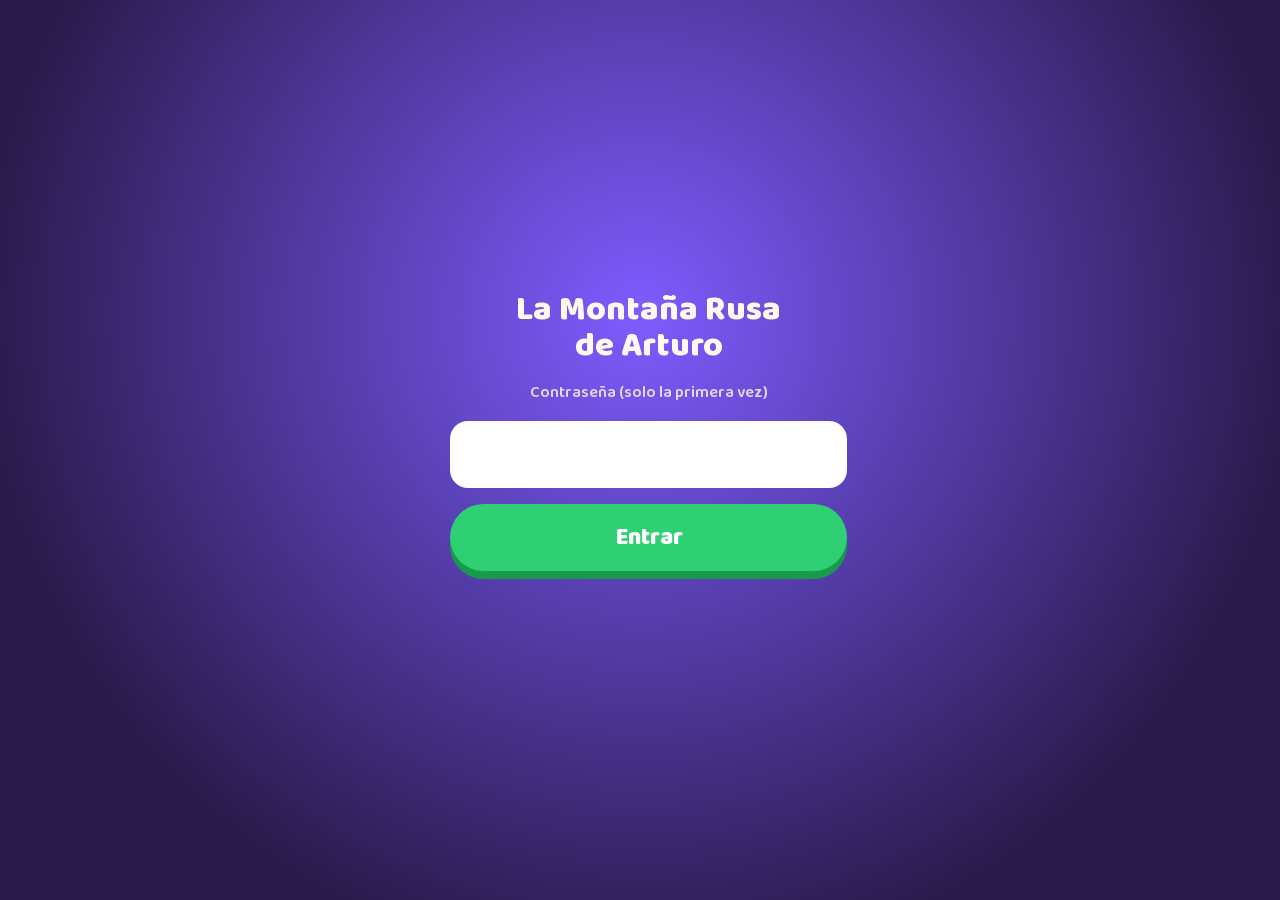
<file: montana2/index.html>
<!doctype html>
<html lang="es">
<head>
<meta charset="utf-8">
<meta name="viewport" content="width=device-width, initial-scale=1, viewport-fit=cover, user-scalable=no">
<title>La Montaña Rusa de Arturo</title>
<meta name="apple-mobile-web-app-capable" content="yes">
<link rel="stylesheet" href="fonts.css">
<style>
  :root {
    color-scheme: light;
    --ink: #2a1b4d;
    --ink-soft: rgba(42, 27, 77, 0.55);
    --cream: #fff8ee;
    --go: #2fd073; --go-d: #179a4c;
    --sun: #ffb627; --sun-d: #d9780a;
    --berry: #ff5a7a; --berry-d: #c72c52;
    --sky: #4d96ff; --sky-d: #2462c9;
    --font: "Baloo 2", "Arial Rounded MT Bold", ui-rounded, system-ui, sans-serif;
    --hand: "Gochi Hand", "Baloo 2", cursive;
    --safe-t: env(safe-area-inset-top, 0px); --safe-b: env(safe-area-inset-bottom, 0px);
    --safe-l: env(safe-area-inset-left, 0px); --safe-r: env(safe-area-inset-right, 0px);
  }
  html, body { height: 100%; margin: 0; background: #8fd0ff; overflow: hidden; }
  body { font-family: var(--font); color: var(--ink); -webkit-user-select: none; user-select: none; touch-action: none; -webkit-tap-highlight-color: transparent; -webkit-touch-callout: none; }
  canvas#view { position: fixed; inset: 0; width: 100%; height: 100%; display: block; }
  .layer { position: fixed; inset: 0; pointer-events: none; }
  [hidden] { display: none !important; }
  button { font-family: var(--font); border: 0; cursor: pointer; -webkit-tap-highlight-color: transparent; }
  button:focus-visible { outline: 5px solid #fff; outline-offset: 4px; }

  /* ---------- botón de juguete ---------- */
  .toy {
    --c: var(--go); --d: var(--go-d);
    pointer-events: auto; position: relative; display: grid; place-items: center;
    background: radial-gradient(120% 90% at 50% 20%, color-mix(in srgb, var(--c) 70%, #fff) 0%, var(--c) 55%);
    color: #fff; border-radius: 999px;
    box-shadow: 0 10px 0 var(--d), 0 18px 28px rgba(30, 20, 60, 0.35), inset 0 -6px 0 rgba(0,0,0,0.08), inset 0 5px 0 rgba(255,255,255,0.35);
    transition: transform .08s ease, box-shadow .08s ease;
  }
  .toy:active, .toy.pressed { transform: translateY(8px); box-shadow: 0 2px 0 var(--d), 0 6px 12px rgba(30,20,60,.3), inset 0 -6px 0 rgba(0,0,0,0.08), inset 0 5px 0 rgba(255,255,255,0.35); }
  .toy svg { width: 55%; height: 55%; filter: drop-shadow(0 3px 0 rgba(0,0,0,0.18)); }
  .wiggle { animation: wiggle 1.6s ease-in-out infinite; }
  @keyframes wiggle { 0%,100% { transform: scale(1) rotate(0); } 10% { transform: scale(1.08) rotate(-4deg); } 20% { transform: scale(1.08) rotate(4deg); } 30% { transform: scale(1) rotate(0); } }
  .toy.wiggle:active { animation: none; }

  /* ---------- carga y transición ---------- */
  #loading { display: grid; place-items: center; background: radial-gradient(circle at 50% 40%, #bfe6ff, #6fb8ff); z-index: 50; pointer-events: auto; transition: opacity .5s; }
  #loading .spin { width: 90px; height: 90px; border-radius: 50%; border: 12px solid rgba(255,255,255,.4); border-top-color: #fff; animation: spin 1s linear infinite; }
  @keyframes spin { to { transform: rotate(360deg); } }
  #wipe { background: radial-gradient(circle at 50% 50%, #fff 0%, #fff6d8 100%); opacity: 0; transition: opacity .35s ease; z-index: 40; }
  #wipe.on { opacity: 1; }
  #flash { background: #fff; opacity: 0; z-index: 39; }
  #flash.go { animation: flash .6s ease-out; }
  @keyframes flash { 0% { opacity: .95 } 100% { opacity: 0 } }

  /* ---------- portada ---------- */
  #title { display: grid; grid-template-rows: 1fr auto 1fr; justify-items: center; align-items: center; pointer-events: none; z-index: 10;
    background: radial-gradient(ellipse 70% 60% at 50% 45%, rgba(255,255,255,0.0), rgba(20,10,50,0.18)); }
  #title .logo { grid-row: 2; text-align: center; line-height: .82; transform: rotate(-3deg); filter: drop-shadow(0 10px 0 rgba(42,27,77,.35)); }
  #title .logo .l1 { font-weight: 800; font-size: clamp(30px, 6.2vw, 72px); color: #fff; -webkit-text-stroke: clamp(6px, 1vw, 12px) var(--ink); paint-order: stroke fill; letter-spacing: .01em; }
  #title .logo .l2 { font-weight: 800; font-size: clamp(64px, 15vw, 190px); letter-spacing: .02em; display: block; margin-top: .06em; }
  #title .logo .l2 .w { display: inline-block; position: relative; animation: bounceL 2.4s ease-in-out infinite; }
  #title .logo .l2 .b { position: absolute; inset: 0; -webkit-text-stroke: clamp(14px, 2.6vw, 30px) var(--ink); color: var(--ink); }
  #title .logo .l2 .f { position: relative; background: linear-gradient(180deg, #fff6a8 18%, #ffc53d 52%, #ff7a1a 88%); -webkit-background-clip: text; background-clip: text; -webkit-text-fill-color: transparent; color: #ffc53d; }
  #title .play { grid-row: 3; align-self: start; width: clamp(120px, 20vmin, 180px); aspect-ratio: 1; margin-top: 3vh; }
  @keyframes bounceL { 0%,70%,100% { transform: translateY(0) } 80% { transform: translateY(-10%) } 90% { transform: translateY(0) } }

  /* ---------- globo de texto ---------- */
  #prompt { position: fixed; left: 50%; top: calc(14px + var(--safe-t)); transform: translateX(-50%); z-index: 12;
    background: var(--cream); color: var(--ink); font-weight: 800; font-size: clamp(22px, 3.2vw, 36px); line-height: 1.1;
    padding: .38em .95em .3em; border-radius: 999px; box-shadow: 0 6px 0 rgba(42,27,77,.25), 0 10px 24px rgba(42,27,77,.2);
    white-space: nowrap; transition: opacity .25s, transform .25s; pointer-events: none; }
  @media (max-width: 640px) { #prompt { white-space: normal; text-align: center; width: max-content; max-width: calc(100vw - 130px); font-size: 19px; } }
  @media (max-aspect-ratio: 3/4) { .card { --w: min(31vw, 300px, 40vh); } #cards { gap: 8px; } }
  #prompt.hide { opacity: 0; transform: translateX(-50%) translateY(-20px); }
  #prompt.bump { animation: bump .45s ease; }
  @keyframes bump { 0% { transform: translateX(-50%) scale(.8) } 60% { transform: translateX(-50%) scale(1.08) } 100% { transform: translateX(-50%) scale(1) } }

  /* ---------- progreso ---------- */
  #progress { position: fixed; left: calc(14px + var(--safe-l)); top: calc(90px + var(--safe-t)); display: flex; flex-direction: column; gap: 8px; z-index: 12; align-items: center; pointer-events: none; }
  #progress .dot { width: clamp(30px, 4.2vw, 44px); aspect-ratio: 1; border-radius: 50%; background: rgba(255,255,255,.55); box-shadow: inset 0 4px 0 rgba(42,27,77,.18); display: grid; place-items: center; transition: transform .3s; }
  #progress .dot.on { background: var(--g); box-shadow: 0 4px 0 rgba(42,27,77,.35), inset 0 3px 0 rgba(255,255,255,.4); transform: scale(1.06); }
  #progress .dot.now { outline: 4px solid #fff; outline-offset: 2px; animation: pulse 1.2s ease-in-out infinite; }
  #progress .dot svg { width: 60%; height: 60%; }
  @keyframes pulse { 50% { transform: scale(1.12) } }

  /* ---------- tarjetas ---------- */
  #cards { position: fixed; left: 0; right: 0; bottom: calc(18px + var(--safe-b)); display: flex; justify-content: center; gap: clamp(12px, 2.4vw, 32px); z-index: 11; pointer-events: none; padding-inline: 16px; }
  .card { --w: min(29vw, 300px, 40vh); pointer-events: auto; width: var(--w); aspect-ratio: 1 / 1.08; position: relative; border-radius: calc(var(--w) * .13);
    background: linear-gradient(165deg, var(--a), var(--b)); padding: 0; overflow: hidden; color: #fff;
    box-shadow: 0 10px 0 color-mix(in srgb, var(--b) 60%, #1b0f33), 0 20px 30px rgba(30,20,60,.35), inset 0 0 0 6px rgba(255,255,255,.9);
    transform: translateY(140%) rotate(var(--r, 0deg)); transition: transform .5s cubic-bezier(.3,1.5,.5,1), box-shadow .08s; }
  #cards[data-n="4"] .card { --w: min(22.5vw, 250px, 36vh); }
  #cards[data-n="5"] .card { --w: min(18.2vw, 220px, 34vh); }
  .card.in { transform: translateY(0) rotate(var(--r, 0deg)); }
  .card.out { transform: translateY(150%) rotate(var(--r, 0deg)); transition: transform .35s ease-in; }
  .card.chosen { transform: translateY(-30px) scale(1.12); transition: transform .3s cubic-bezier(.3,1.8,.5,1); z-index: 2; }
  .card:active { transform: translateY(8px) scale(.97); box-shadow: 0 2px 0 color-mix(in srgb, var(--b) 60%, #1b0f33), 0 6px 12px rgba(30,20,60,.3), inset 0 0 0 6px rgba(255,255,255,.9); }
  .card.in.nudge { animation: nudge .7s ease; }
  @keyframes nudge { 0%,100% { transform: translateY(0) rotate(var(--r, 0deg)); } 30% { transform: translateY(-26px) rotate(calc(var(--r, 0deg) - 4deg)) scale(1.05); } 60% { transform: translateY(0) rotate(calc(var(--r, 0deg) + 3deg)); } }
  .card canvas { position: absolute; inset: 0; width: 100%; height: 100%; }
  .card .shine { position: absolute; inset: 0; background: radial-gradient(90% 60% at 30% 0%, rgba(255,255,255,.35), rgba(255,255,255,0) 60%); pointer-events: none; }
  .card .label { position: absolute; left: 0; right: 0; bottom: 6%; text-align: center; font-weight: 800; font-size: calc(var(--w) * .13); line-height: 1;
    -webkit-text-stroke: calc(var(--w) * .022) color-mix(in srgb, var(--b) 45%, #1b0f33); paint-order: stroke fill; letter-spacing: .01em; }
  .card .num { position: absolute; top: 3%; right: 7%; font-weight: 800; font-size: calc(var(--w) * .3); line-height: 1; color: #fff; -webkit-text-stroke: calc(var(--w) * .03) color-mix(in srgb, var(--b) 45%, #1b0f33); paint-order: stroke fill; filter: drop-shadow(0 4px 0 rgba(0,0,0,.2)); }
  .card .key { position: absolute; top: 7%; left: 8%; width: calc(var(--w) * .14); aspect-ratio: 1; border-radius: 50%; background: rgba(255,255,255,.3); font-weight: 800; font-size: calc(var(--w) * .085); display: grid; place-items: center; }
  @media (hover: none) { .card .key { display: none; } }

  /* ---------- botón VAMOS ---------- */
  #go { position: fixed; left: 50%; bottom: calc(26px + var(--safe-b)); transform: translateX(-50%); z-index: 12; pointer-events: none; display: grid; justify-items: center; gap: 10px; }
  #go .toy { width: clamp(150px, 24vmin, 210px); aspect-ratio: 1; --c: var(--go); --d: var(--go-d); }
  #go .txt { font-weight: 800; font-size: clamp(30px, 5vw, 54px); color: #fff; -webkit-text-stroke: 10px var(--ink); paint-order: stroke fill; line-height: 1; }

  /* ---------- viaje ---------- */
  #rideui { z-index: 12; }
  #camBtn { position: fixed; right: calc(20px + var(--safe-r)); bottom: calc(24px + var(--safe-b)); width: clamp(76px, 11vmin, 104px); aspect-ratio: 1; --c: var(--sky); --d: var(--sky-d); }
  #hands { position: fixed; left: calc(22px + var(--safe-l)); bottom: calc(24px + var(--safe-b)); width: clamp(76px, 11vmin, 104px); aspect-ratio: 1; --c: var(--sun); --d: var(--sun-d); }

  /* ---------- final ---------- */
  #end { z-index: 13; display: flex; align-items: center; justify-content: center; gap: clamp(20px, 6vw, 90px); padding-inline: 16px; flex-wrap: wrap; }
  #end .polaroid { pointer-events: auto; width: min(58vw, 700px, 78vh); transform: rotate(-3deg) translateY(40px) scale(.6); opacity: 0; transition: transform .8s cubic-bezier(.3,1.4,.5,1), opacity .3s; filter: drop-shadow(0 24px 40px rgba(20,10,50,.5)); }
  #end.show .polaroid { transform: rotate(-3deg) translateY(0) scale(1); opacity: 1; }
  #end .polaroid canvas { width: 100%; display: block; border-radius: 18px; }
  #photoMini { position: fixed; right: calc(20px + var(--safe-r)); top: calc(80px + var(--safe-t)); width: min(26vw, 240px); border-radius: 10px; z-index: 14; pointer-events: none;
    box-shadow: 0 10px 30px rgba(0,0,0,.4); border: 5px solid #fff; transform: translateX(140%) rotate(6deg); }
  #photoMini.pop { animation: mini 3s cubic-bezier(.3,1.3,.5,1) forwards; }
  @keyframes mini { 0% { transform: translateX(140%) rotate(6deg) } 15%, 80% { transform: translateX(0) rotate(4deg) } 100% { transform: translateX(140%) rotate(6deg) } }
  #end .btns { display: flex; flex-direction: column; gap: clamp(26px, 5vh, 44px); align-items: center; }
  #end .btn { display: grid; justify-items: center; gap: 6px; pointer-events: none; }
  #end .btn .toy { width: clamp(110px, 17vmin, 160px); aspect-ratio: 1; }
  #end .btn .t { font-weight: 800; font-size: clamp(22px, 3.4vw, 34px); color: #fff; -webkit-text-stroke: 8px var(--ink); paint-order: stroke fill; line-height: 1; }
  #again { --c: var(--go); --d: var(--go-d); }
  #newOne { --c: var(--sun); --d: var(--sun-d); }
  @media (max-aspect-ratio: 1/1) { #end { flex-direction: column; } #end .btns { flex-direction: row; } }

  /* ---------- zona de padres ---------- */
  #gear { position: fixed; right: calc(14px + var(--safe-r)); top: calc(14px + var(--safe-t)); width: 52px; height: 52px; border-radius: 50%; z-index: 20; pointer-events: auto;
    background: rgba(255,255,255,.35); display: grid; place-items: center; color: var(--ink); }
  #gear svg.cog { width: 28px; height: 28px; opacity: .7; }
  #gear svg.ring { position: absolute; inset: -4px; width: 60px; height: 60px; transform: rotate(-90deg); }
  #gear svg.ring circle { fill: none; stroke: #fff; stroke-width: 5; stroke-dasharray: 170; stroke-dashoffset: 170; stroke-linecap: round; }
  #homeBtn { position: fixed; left: calc(14px + var(--safe-l)); top: calc(14px + var(--safe-t)); width: 56px; height: 56px; border-radius: 50%; z-index: 20; background: rgba(255,255,255,.8); color: var(--ink); display: grid; place-items: center; box-shadow: 0 5px 0 rgba(42,27,77,.25); }
  #homeBtn svg { width: 30px; height: 30px; }
  body:has(#title:not([hidden])) #homeBtn:not([hidden]) { display: grid; }
  body:not(:has(#title:not([hidden]))) #homeBtn { display: none; }
  #parent { position: fixed; inset: 0; z-index: 30; display: grid; place-items: center; background: rgba(30,20,60,.45); pointer-events: auto; }
  #parent .panel { background: var(--cream); border-radius: 28px; padding: 26px 28px; width: min(420px, calc(100vw - 32px)); display: grid; gap: 14px; box-shadow: 0 20px 60px rgba(0,0,0,.35); }
  #parent h2 { margin: 0; font-size: 28px; line-height: 1.1; }
  #parent p { margin: 0; color: var(--ink-soft); font-weight: 600; font-size: 15px; line-height: 1.35; }
  #parent label { display: flex; justify-content: space-between; align-items: center; font-weight: 700; font-size: 20px; }
  #parent input[type=checkbox] { width: 26px; height: 26px; accent-color: var(--go-d); }
  #parent .row { display: flex; gap: 10px; flex-wrap: wrap; }
  #parent .row button { flex: 1; padding: 12px 14px; border-radius: 16px; font-weight: 800; font-size: 18px; background: #efe6ff; color: var(--ink); }
  #parent .row button.primary { background: var(--go); color: #fff; }
  #parent input[type=text] { font: 700 20px var(--font); padding: 8px 12px; border-radius: 12px; border: 2px solid #ddd2f5; width: 100%; box-sizing: border-box; color: var(--ink); }

  @media (prefers-reduced-motion: reduce) { .wiggle, #title .logo .l2 .w, #progress .dot.now { animation: none; } }
</style>

<link rel="manifest" href="manifest.webmanifest">
<link rel="apple-touch-icon" href="icon-180.png">
<meta name="apple-mobile-web-app-status-bar-style" content="black-translucent">
<meta name="apple-mobile-web-app-title" content="Montaña Rusa">
<meta name="mobile-web-app-capable" content="yes">
<meta name="theme-color" content="#2a1b4d">
<style>
  #gate { position: fixed; inset: 0; z-index: 100; display: grid; place-items: center; background: radial-gradient(circle at 50% 35%, #7d5cff, #2a1b4d 75%); padding: 16px; }
  #gate .box { width: min(380px, 100%); display: grid; gap: 16px; text-align: center; color: #fff8ee; font-family: var(--font); }
  #gate h1 { margin: 0; font-size: 34px; line-height: 1.05; font-weight: 800; }
  #gate p { margin: 0; font-weight: 600; opacity: .8; }
  #gate input { font: 800 24px var(--font); text-align: center; padding: 14px; border-radius: 18px; border: 0; color: #2a1b4d; }
  #gate button { font: 800 24px var(--font); padding: 14px; border-radius: 999px; background: #2fd073; color: #fff; box-shadow: 0 8px 0 #179a4c; }
  #gate .err { color: #ffb3c1; min-height: 1.3em; }
</style>
<script>window.__HUB = '../';</script></head>
<body>
<canvas id="view"></canvas>

<div id="title" class="layer" hidden>
  <div class="logo"><span class="l1">La montaña rusa de</span><span class="l2" id="titleName">Arturo</span></div>
  <button class="toy play wiggle" id="playBtn" aria-label="Jugar">
    <svg viewBox="0 0 100 100"><path d="M36 24 Q30 20 30 28 L30 72 Q30 80 37 76 L76 54 Q82 50 76 46 Z" fill="#fff"/></svg>
  </button>
</div>

<div id="prompt" class="hide"></div>
<div id="progress" hidden></div>
<div id="cards"></div>

<div id="go" hidden>
  <button class="toy wiggle" id="goBtn" aria-label="¡Vamos!">
    <svg viewBox="0 0 100 100"><path d="M36 24 Q30 20 30 28 L30 72 Q30 80 37 76 L76 54 Q82 50 76 46 Z" fill="#fff"/></svg>
  </button>
  <div class="txt">¡VAMOS!</div>
</div>

<div id="rideui" class="layer" hidden>
  <button class="toy" id="hands" aria-label="Manos arriba">
    <svg viewBox="0 0 100 100"><g fill="#fff"><path d="M28 60 L22 30 Q21 24 26 24 Q30 24 31 29 L35 46 L34 20 Q34 14 39 14 Q44 14 44 20 L45 44 L47 16 Q47 10 52 10 Q57 11 57 17 L56 44 L60 22 Q61 16 66 17 Q71 18 70 24 L66 50 L72 42 Q76 37 80 40 Q84 44 80 49 L66 72 Q58 86 44 86 Q30 84 28 60 Z"/></g></svg>
  </button>
  <button class="toy" id="camBtn" aria-label="Cambiar cámara">
    <svg viewBox="0 0 100 100" id="camIcon"></svg>
  </button>
</div>

<div id="end" class="layer" hidden>
  <div class="polaroid"><canvas id="photo" width="1400" height="1240"></canvas></div>
  <div class="btns">
    <div class="btn"><button class="toy wiggle" id="again" aria-label="Otra vez">
      <svg viewBox="0 0 100 100"><path d="M50 18 A32 32 0 1 1 20 42" fill="none" stroke="#fff" stroke-width="12" stroke-linecap="round"/><path d="M50 4 L66 18 L50 32 Z" fill="#fff" stroke="#fff" stroke-width="6" stroke-linejoin="round"/></svg>
    </button><div class="t">¡Otra vez!</div></div>
    <div class="btn"><button class="toy" id="newOne" aria-label="Construir otra">
      <svg viewBox="0 0 100 100"><path d="M50 18 L50 82 M18 50 L82 50" stroke="#fff" stroke-width="16" stroke-linecap="round"/></svg>
    </button><div class="t">¡Otra nueva!</div></div>
  </div>
</div>

<button id="homeBtn" hidden aria-label="Volver al menú"><svg viewBox="0 0 24 24"><path d="M3 11.5 12 4l9 7.5V20a1 1 0 0 1-1 1h-5v-6h-6v6H4a1 1 0 0 1-1-1z" fill="currentColor"/></svg></button>
<button id="gear" aria-label="Ajustes para mayores (mantén pulsado)">
  <svg class="cog" viewBox="0 0 24 24"><path fill="currentColor" d="M19.4 13a7.7 7.7 0 0 0 0-2l2.1-1.6-2-3.4-2.5 1a7.5 7.5 0 0 0-1.7-1L15 3.3h-4l-.3 2.7a7.5 7.5 0 0 0-1.7 1l-2.5-1-2 3.4L6.6 11a7.7 7.7 0 0 0 0 2l-2.1 1.6 2 3.4 2.5-1c.5.4 1.1.7 1.7 1l.3 2.7h4l.3-2.7c.6-.3 1.2-.6 1.7-1l2.5 1 2-3.4L19.4 13ZM13 15.5a3.5 3.5 0 1 1 0-7 3.5 3.5 0 0 1 0 7Z" transform="translate(-1 0)"/></svg>
  <svg class="ring" viewBox="0 0 60 60"><circle cx="30" cy="30" r="27"/></svg>
</button>
<div id="parent" hidden>
  <div class="panel">
    <h2>Para mayores</h2>
    <p>Arturo elige mundo, vagón y 5 piezas; luego se monta. Toca la pantalla en el viaje para levantar las manos. En ordenador: teclas 1, 2 y 3, Intro y C (cámara).</p>
    <label for="optName">Nombre <input type="text" id="optName" maxlength="14" style="width: 60%"></label>
    <label for="optSound">Sonido <input type="checkbox" id="optSound" checked></label>
    <label for="optMusic">Música <input type="checkbox" id="optMusic" checked></label>
    <label for="optVoice">Voz <input type="checkbox" id="optVoice" checked></label>
    <label for="optLow">Modo tablet antigua <input type="checkbox" id="optLow"></label>
    <div class="row"><button id="optFull">Pantalla completa</button><button id="optHome">Volver al inicio</button></div>
    <div class="row"><button class="primary" id="optClose">Cerrar</button></div>
  </div>
</div>

<canvas id="photoMini" width="350" height="310"></canvas>
<div id="flash" class="layer"></div>
<div id="wipe" class="layer"></div>
<div id="loading" class="layer"><div class="spin"></div></div>

<div id="gate" hidden><form class="box" id="gateForm">
  <h1>La Montaña Rusa<br>de Arturo</h1>
  <p>Contraseña (solo la primera vez)</p>
  <input id="gatePw" type="password" autocomplete="current-password" autocapitalize="none" autocorrect="off" spellcheck="false">
  <button type="submit">Entrar</button>
  <div class="err" id="gateErr"></div>
</form></div>
<script type="module">
const ITER = 250000;
const enc = fetch('app.enc', { cache: 'no-store' }).then((r) => r.arrayBuffer());
async function open(pw) {
  const buf = new Uint8Array(await enc);
  const salt = buf.slice(0, 16), iv = buf.slice(16, 28), data = buf.slice(28);
  const base = await crypto.subtle.importKey('raw', new TextEncoder().encode(pw), 'PBKDF2', false, ['deriveKey']);
  const key = await crypto.subtle.deriveKey({ name: 'PBKDF2', salt, iterations: ITER, hash: 'SHA-256' }, base, { name: 'AES-GCM', length: 256 }, false, ['decrypt']);
  const js = await crypto.subtle.decrypt({ name: 'AES-GCM', iv }, key, data);
  const url = URL.createObjectURL(new Blob([js], { type: 'text/javascript' }));
  await import(url);
}
const get = () => { try { return localStorage.getItem('arturo.pw'); } catch (e) { return null; } };
const set = (v) => { try { localStorage.setItem('arturo.pw', v); } catch (e) {} };
async function tryPw(pw, remember) {
  try { await open(pw); if (remember) set(pw); document.getElementById('gate').hidden = true; return true; }
  catch (e) { return false; }
}
const saved = get();
if (!(saved && await tryPw(saved, false))) {
  document.getElementById('loading').hidden = true;
  const g = document.getElementById('gate'); g.hidden = false;
  document.getElementById('gateForm').addEventListener('submit', async (e) => {
    e.preventDefault();
    const pw = document.getElementById('gatePw').value.trim().toLowerCase();
    document.getElementById('gateErr').textContent = 'Abriendo…';
    if (await tryPw(pw, true)) { document.getElementById('loading').hidden = false; }
    else document.getElementById('gateErr').textContent = 'Esa no es. Prueba otra vez.';
  });
}
if ('serviceWorker' in navigator) {
  const had = !!navigator.serviceWorker.controller;
  navigator.serviceWorker.register('sw.js').then((r) => r.update()).catch(() => {});
  // si llega una versión nueva mientras está abierta, recargar una vez para usarla
  let done = false;
  navigator.serviceWorker.addEventListener('controllerchange', () => { if (had && !done) { done = true; location.reload(); } });
}
</script>
</body>
</html>
</file>
<file: fonts.css>
@font-face {
  font-family: 'Baloo 2';
  font-style: normal;
  font-weight: 600;
  font-display: swap;
  src: url(fonts/b5a7e427be1d.woff2) format('woff2');
  unicode-range: U+0100-02BA, U+02BD-02C5, U+02C7-02CC, U+02CE-02D7, U+02DD-02FF, U+0304, U+0308, U+0329, U+1D00-1DBF, U+1E00-1E9F, U+1EF2-1EFF, U+2020, U+20A0-20AB, U+20AD-20C0, U+2113, U+2C60-2C7F, U+A720-A7FF;
}
@font-face {
  font-family: 'Baloo 2';
  font-style: normal;
  font-weight: 600;
  font-display: swap;
  src: url(fonts/983902d8e059.woff2) format('woff2');
  unicode-range: U+0000-00FF, U+0131, U+0152-0153, U+02BB-02BC, U+02C6, U+02DA, U+02DC, U+0304, U+0308, U+0329, U+2000-206F, U+20AC, U+2122, U+2191, U+2193, U+2212, U+2215, U+FEFF, U+FFFD;
}
@font-face {
  font-family: 'Baloo 2';
  font-style: normal;
  font-weight: 700;
  font-display: swap;
  src: url(fonts/b5a7e427be1d.woff2) format('woff2');
  unicode-range: U+0100-02BA, U+02BD-02C5, U+02C7-02CC, U+02CE-02D7, U+02DD-02FF, U+0304, U+0308, U+0329, U+1D00-1DBF, U+1E00-1E9F, U+1EF2-1EFF, U+2020, U+20A0-20AB, U+20AD-20C0, U+2113, U+2C60-2C7F, U+A720-A7FF;
}
@font-face {
  font-family: 'Baloo 2';
  font-style: normal;
  font-weight: 700;
  font-display: swap;
  src: url(fonts/983902d8e059.woff2) format('woff2');
  unicode-range: U+0000-00FF, U+0131, U+0152-0153, U+02BB-02BC, U+02C6, U+02DA, U+02DC, U+0304, U+0308, U+0329, U+2000-206F, U+20AC, U+2122, U+2191, U+2193, U+2212, U+2215, U+FEFF, U+FFFD;
}
@font-face {
  font-family: 'Baloo 2';
  font-style: normal;
  font-weight: 800;
  font-display: swap;
  src: url(fonts/b5a7e427be1d.woff2) format('woff2');
  unicode-range: U+0100-02BA, U+02BD-02C5, U+02C7-02CC, U+02CE-02D7, U+02DD-02FF, U+0304, U+0308, U+0329, U+1D00-1DBF, U+1E00-1E9F, U+1EF2-1EFF, U+2020, U+20A0-20AB, U+20AD-20C0, U+2113, U+2C60-2C7F, U+A720-A7FF;
}
@font-face {
  font-family: 'Baloo 2';
  font-style: normal;
  font-weight: 800;
  font-display: swap;
  src: url(fonts/983902d8e059.woff2) format('woff2');
  unicode-range: U+0000-00FF, U+0131, U+0152-0153, U+02BB-02BC, U+02C6, U+02DA, U+02DC, U+0304, U+0308, U+0329, U+2000-206F, U+20AC, U+2122, U+2191, U+2193, U+2212, U+2215, U+FEFF, U+FFFD;
}
@font-face {
  font-family: 'Gochi Hand';
  font-style: normal;
  font-weight: 400;
  font-display: swap;
  src: url(fonts/e1088f01af32.woff2) format('woff2');
  unicode-range: U+0000-00FF, U+0131, U+0152-0153, U+02BB-02BC, U+02C6, U+02DA, U+02DC, U+0304, U+0308, U+0329, U+2000-206F, U+20AC, U+2122, U+2191, U+2193, U+2212, U+2215, U+FEFF, U+FFFD;
}
</file>
<file: carreras/fonts.css>
@font-face {
  font-family: 'Baloo 2';
  font-style: normal;
  font-weight: 600;
  font-display: swap;
  src: url(fonts/b5a7e427be1d.woff2) format('woff2');
  unicode-range: U+0100-02BA, U+02BD-02C5, U+02C7-02CC, U+02CE-02D7, U+02DD-02FF, U+0304, U+0308, U+0329, U+1D00-1DBF, U+1E00-1E9F, U+1EF2-1EFF, U+2020, U+20A0-20AB, U+20AD-20C0, U+2113, U+2C60-2C7F, U+A720-A7FF;
}
@font-face {
  font-family: 'Baloo 2';
  font-style: normal;
  font-weight: 600;
  font-display: swap;
  src: url(fonts/983902d8e059.woff2) format('woff2');
  unicode-range: U+0000-00FF, U+0131, U+0152-0153, U+02BB-02BC, U+02C6, U+02DA, U+02DC, U+0304, U+0308, U+0329, U+2000-206F, U+20AC, U+2122, U+2191, U+2193, U+2212, U+2215, U+FEFF, U+FFFD;
}
@font-face {
  font-family: 'Baloo 2';
  font-style: normal;
  font-weight: 700;
  font-display: swap;
  src: url(fonts/b5a7e427be1d.woff2) format('woff2');
  unicode-range: U+0100-02BA, U+02BD-02C5, U+02C7-02CC, U+02CE-02D7, U+02DD-02FF, U+0304, U+0308, U+0329, U+1D00-1DBF, U+1E00-1E9F, U+1EF2-1EFF, U+2020, U+20A0-20AB, U+20AD-20C0, U+2113, U+2C60-2C7F, U+A720-A7FF;
}
@font-face {
  font-family: 'Baloo 2';
  font-style: normal;
  font-weight: 700;
  font-display: swap;
  src: url(fonts/983902d8e059.woff2) format('woff2');
  unicode-range: U+0000-00FF, U+0131, U+0152-0153, U+02BB-02BC, U+02C6, U+02DA, U+02DC, U+0304, U+0308, U+0329, U+2000-206F, U+20AC, U+2122, U+2191, U+2193, U+2212, U+2215, U+FEFF, U+FFFD;
}
@font-face {
  font-family: 'Baloo 2';
  font-style: normal;
  font-weight: 800;
  font-display: swap;
  src: url(fonts/b5a7e427be1d.woff2) format('woff2');
  unicode-range: U+0100-02BA, U+02BD-02C5, U+02C7-02CC, U+02CE-02D7, U+02DD-02FF, U+0304, U+0308, U+0329, U+1D00-1DBF, U+1E00-1E9F, U+1EF2-1EFF, U+2020, U+20A0-20AB, U+20AD-20C0, U+2113, U+2C60-2C7F, U+A720-A7FF;
}
@font-face {
  font-family: 'Baloo 2';
  font-style: normal;
  font-weight: 800;
  font-display: swap;
  src: url(fonts/983902d8e059.woff2) format('woff2');
  unicode-range: U+0000-00FF, U+0131, U+0152-0153, U+02BB-02BC, U+02C6, U+02DA, U+02DC, U+0304, U+0308, U+0329, U+2000-206F, U+20AC, U+2122, U+2191, U+2193, U+2212, U+2215, U+FEFF, U+FFFD;
}
@font-face {
  font-family: 'Gochi Hand';
  font-style: normal;
  font-weight: 400;
  font-display: swap;
  src: url(fonts/e1088f01af32.woff2) format('woff2');
  unicode-range: U+0000-00FF, U+0131, U+0152-0153, U+02BB-02BC, U+02C6, U+02DA, U+02DC, U+0304, U+0308, U+0329, U+2000-206F, U+20AC, U+2122, U+2191, U+2193, U+2212, U+2215, U+FEFF, U+FFFD;
}
</file>
<file: montana/fonts.css>
@font-face {
  font-family: 'Baloo 2';
  font-style: normal;
  font-weight: 600;
  font-display: swap;
  src: url(fonts/b5a7e427be1d.woff2) format('woff2');
  unicode-range: U+0100-02BA, U+02BD-02C5, U+02C7-02CC, U+02CE-02D7, U+02DD-02FF, U+0304, U+0308, U+0329, U+1D00-1DBF, U+1E00-1E9F, U+1EF2-1EFF, U+2020, U+20A0-20AB, U+20AD-20C0, U+2113, U+2C60-2C7F, U+A720-A7FF;
}
@font-face {
  font-family: 'Baloo 2';
  font-style: normal;
  font-weight: 600;
  font-display: swap;
  src: url(fonts/983902d8e059.woff2) format('woff2');
  unicode-range: U+0000-00FF, U+0131, U+0152-0153, U+02BB-02BC, U+02C6, U+02DA, U+02DC, U+0304, U+0308, U+0329, U+2000-206F, U+20AC, U+2122, U+2191, U+2193, U+2212, U+2215, U+FEFF, U+FFFD;
}
@font-face {
  font-family: 'Baloo 2';
  font-style: normal;
  font-weight: 700;
  font-display: swap;
  src: url(fonts/b5a7e427be1d.woff2) format('woff2');
  unicode-range: U+0100-02BA, U+02BD-02C5, U+02C7-02CC, U+02CE-02D7, U+02DD-02FF, U+0304, U+0308, U+0329, U+1D00-1DBF, U+1E00-1E9F, U+1EF2-1EFF, U+2020, U+20A0-20AB, U+20AD-20C0, U+2113, U+2C60-2C7F, U+A720-A7FF;
}
@font-face {
  font-family: 'Baloo 2';
  font-style: normal;
  font-weight: 700;
  font-display: swap;
  src: url(fonts/983902d8e059.woff2) format('woff2');
  unicode-range: U+0000-00FF, U+0131, U+0152-0153, U+02BB-02BC, U+02C6, U+02DA, U+02DC, U+0304, U+0308, U+0329, U+2000-206F, U+20AC, U+2122, U+2191, U+2193, U+2212, U+2215, U+FEFF, U+FFFD;
}
@font-face {
  font-family: 'Baloo 2';
  font-style: normal;
  font-weight: 800;
  font-display: swap;
  src: url(fonts/b5a7e427be1d.woff2) format('woff2');
  unicode-range: U+0100-02BA, U+02BD-02C5, U+02C7-02CC, U+02CE-02D7, U+02DD-02FF, U+0304, U+0308, U+0329, U+1D00-1DBF, U+1E00-1E9F, U+1EF2-1EFF, U+2020, U+20A0-20AB, U+20AD-20C0, U+2113, U+2C60-2C7F, U+A720-A7FF;
}
@font-face {
  font-family: 'Baloo 2';
  font-style: normal;
  font-weight: 800;
  font-display: swap;
  src: url(fonts/983902d8e059.woff2) format('woff2');
  unicode-range: U+0000-00FF, U+0131, U+0152-0153, U+02BB-02BC, U+02C6, U+02DA, U+02DC, U+0304, U+0308, U+0329, U+2000-206F, U+20AC, U+2122, U+2191, U+2193, U+2212, U+2215, U+FEFF, U+FFFD;
}
@font-face {
  font-family: 'Gochi Hand';
  font-style: normal;
  font-weight: 400;
  font-display: swap;
  src: url(fonts/e1088f01af32.woff2) format('woff2');
  unicode-range: U+0000-00FF, U+0131, U+0152-0153, U+02BB-02BC, U+02C6, U+02DA, U+02DC, U+0304, U+0308, U+0329, U+2000-206F, U+20AC, U+2122, U+2191, U+2193, U+2212, U+2215, U+FEFF, U+FFFD;
}
</file>
<file: montana2/fonts.css>
@font-face {
  font-family: 'Baloo 2';
  font-style: normal;
  font-weight: 600;
  font-display: swap;
  src: url(fonts/b5a7e427be1d.woff2) format('woff2');
  unicode-range: U+0100-02BA, U+02BD-02C5, U+02C7-02CC, U+02CE-02D7, U+02DD-02FF, U+0304, U+0308, U+0329, U+1D00-1DBF, U+1E00-1E9F, U+1EF2-1EFF, U+2020, U+20A0-20AB, U+20AD-20C0, U+2113, U+2C60-2C7F, U+A720-A7FF;
}
@font-face {
  font-family: 'Baloo 2';
  font-style: normal;
  font-weight: 600;
  font-display: swap;
  src: url(fonts/983902d8e059.woff2) format('woff2');
  unicode-range: U+0000-00FF, U+0131, U+0152-0153, U+02BB-02BC, U+02C6, U+02DA, U+02DC, U+0304, U+0308, U+0329, U+2000-206F, U+20AC, U+2122, U+2191, U+2193, U+2212, U+2215, U+FEFF, U+FFFD;
}
@font-face {
  font-family: 'Baloo 2';
  font-style: normal;
  font-weight: 700;
  font-display: swap;
  src: url(fonts/b5a7e427be1d.woff2) format('woff2');
  unicode-range: U+0100-02BA, U+02BD-02C5, U+02C7-02CC, U+02CE-02D7, U+02DD-02FF, U+0304, U+0308, U+0329, U+1D00-1DBF, U+1E00-1E9F, U+1EF2-1EFF, U+2020, U+20A0-20AB, U+20AD-20C0, U+2113, U+2C60-2C7F, U+A720-A7FF;
}
@font-face {
  font-family: 'Baloo 2';
  font-style: normal;
  font-weight: 700;
  font-display: swap;
  src: url(fonts/983902d8e059.woff2) format('woff2');
  unicode-range: U+0000-00FF, U+0131, U+0152-0153, U+02BB-02BC, U+02C6, U+02DA, U+02DC, U+0304, U+0308, U+0329, U+2000-206F, U+20AC, U+2122, U+2191, U+2193, U+2212, U+2215, U+FEFF, U+FFFD;
}
@font-face {
  font-family: 'Baloo 2';
  font-style: normal;
  font-weight: 800;
  font-display: swap;
  src: url(fonts/b5a7e427be1d.woff2) format('woff2');
  unicode-range: U+0100-02BA, U+02BD-02C5, U+02C7-02CC, U+02CE-02D7, U+02DD-02FF, U+0304, U+0308, U+0329, U+1D00-1DBF, U+1E00-1E9F, U+1EF2-1EFF, U+2020, U+20A0-20AB, U+20AD-20C0, U+2113, U+2C60-2C7F, U+A720-A7FF;
}
@font-face {
  font-family: 'Baloo 2';
  font-style: normal;
  font-weight: 800;
  font-display: swap;
  src: url(fonts/983902d8e059.woff2) format('woff2');
  unicode-range: U+0000-00FF, U+0131, U+0152-0153, U+02BB-02BC, U+02C6, U+02DA, U+02DC, U+0304, U+0308, U+0329, U+2000-206F, U+20AC, U+2122, U+2191, U+2193, U+2212, U+2215, U+FEFF, U+FFFD;
}
@font-face {
  font-family: 'Gochi Hand';
  font-style: normal;
  font-weight: 400;
  font-display: swap;
  src: url(fonts/e1088f01af32.woff2) format('woff2');
  unicode-range: U+0000-00FF, U+0131, U+0152-0153, U+02BB-02BC, U+02C6, U+02DA, U+02DC, U+0304, U+0308, U+0329, U+2000-206F, U+20AC, U+2122, U+2191, U+2193, U+2212, U+2215, U+FEFF, U+FFFD;
}
</file>
